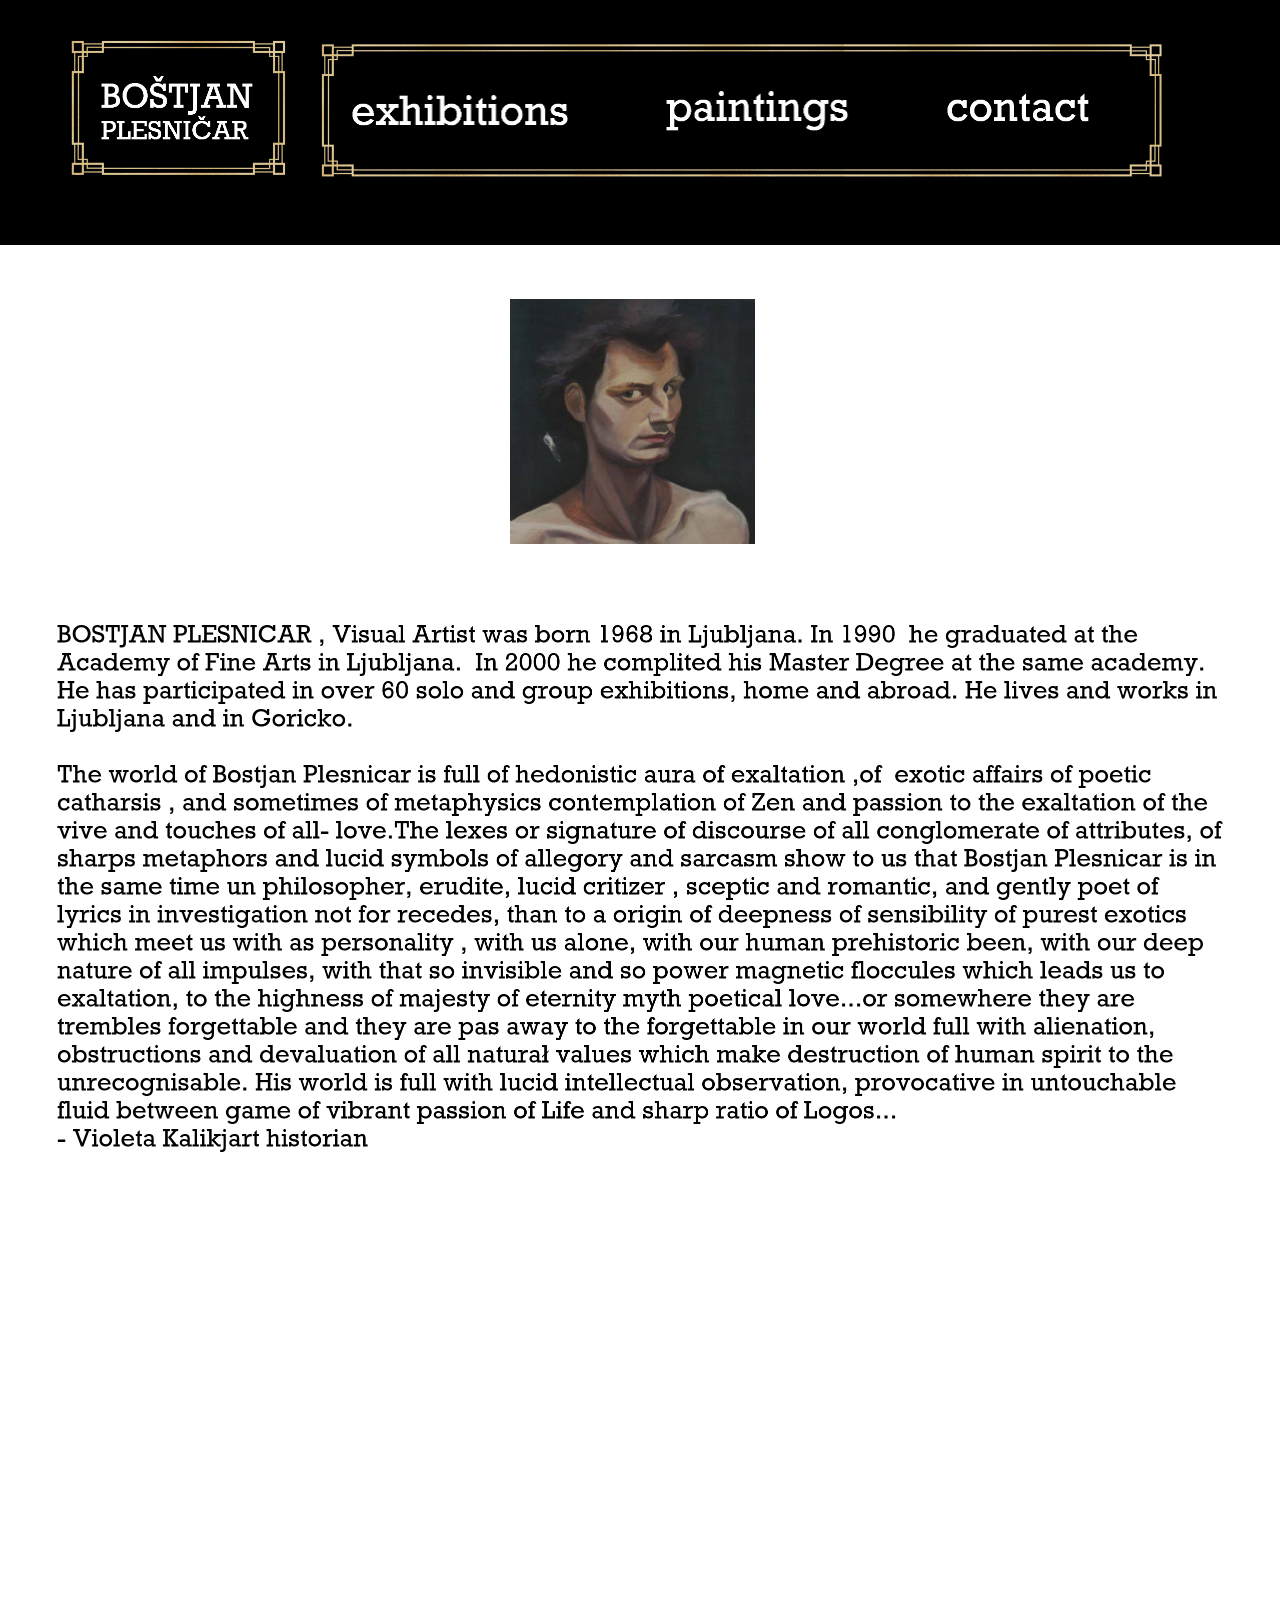
<file: index.html>
<!DOCTYPE html>
<html class="nojs html css_verticalspacer" lang="en-GB">
 <head>

  <meta http-equiv="Content-type" content="text/html;charset=UTF-8"/>
  <meta name="generator" content="2018.1.0.386"/>
  <meta name="viewport" content="width=device-width, initial-scale=1.0"/>
  
  <script type="text/javascript">
   // Update the 'nojs'/'js' class on the html node
document.documentElement.className = document.documentElement.className.replace(/\bnojs\b/g, 'js');

// Check that all required assets are uploaded and up-to-date
if(typeof Muse == "undefined") window.Muse = {}; window.Muse.assets = {"required":["museutils.js", "museconfig.js", "jquery.watch.js", "require.js", "index.css"], "outOfDate":[]};
</script>
  
  <title>Home</title>
  <!-- CSS -->
  <link rel="stylesheet" type="text/css" href="css/site_global.css?crc=444006867"/>
  <link rel="stylesheet" type="text/css" href="css/index.css?crc=467875860" id="pagesheet"/>
   </head>
 <body>

  <div class="clearfix borderbox" id="page"><!-- column -->
   <div class="clearfix colelem" id="ppu425"><!-- group -->
    <div class="clearfix grpelem" id="pu425"><!-- group -->
     <a class="nonblock nontext clip_frame grpelem" id="u425" href="exib.html"><!-- image --><img class="block" id="u425_img" src="images/rasta.png?crc=4102679918" alt="" data-heightwidthratio="0.15847598012147984" data-image-width="1811" data-image-height="287"/></a>
     <a class="nonblock nontext clearfix grpelem" id="u1803" href="exib.html"><!-- group --><img class="grpelem" id="u1812-4" alt="exhibitions" src="images/u1812-4.png?crc=3824329813" data-image-width="457"/><!-- rasterized frame --></a>
     <a class="nonblock nontext clearfix grpelem" id="u1806" href="paint.html"><!-- group --><img class="grpelem" id="u1815-4" alt="paintings" src="images/u1815-4.png?crc=3857265590" data-image-width="391"/><!-- rasterized frame --></a>
     <a class="nonblock nontext clearfix grpelem" id="u1809" href="contact.html"><!-- group --><img class="grpelem" id="u1818-4" alt="contact" src="images/u1818-4.png?crc=4236023218" data-image-width="320"/><!-- rasterized frame --></a>
    </div>
    <a class="nonblock nontext MuseLinkActive grpelem" id="u333-6" href="index.html"><!-- rasterized frame --><img id="u333-6_img" alt="BOŠTJAN PLESNIČAR" src="images/u333-6-a.png?crc=3794785319" data-image-width="337"/></a>
    <a class="nonblock nontext MuseLinkActive clip_frame grpelem" id="u383" href="index.html"><!-- image --><img class="block" id="u383_img" src="images/untitled.png?crc=4255582071" alt="" data-heightwidthratio="0.6466666666666666" data-image-width="450" data-image-height="291"/></a>
   </div>
   <div class="browser_width colelem" id="u1800-bw">
    <div id="u1800"><!-- column -->
     <div class="clearfix" id="u1800_align_to_page">
      <div class="clip_frame colelem" id="u1734"><!-- image -->
       <img class="block" id="u1734_img" src="images/gxjpywil_avatar_medium_square.jpg?crc=4286662087" alt="" data-heightwidthratio="1" data-image-width="490" data-image-height="490"/>
      </div>
      <img class="colelem" id="u462-11" alt="BOSTJAN PLESNICAR , Visual Artist was born 1968 in Ljubljana. In 1990 he graduated at the Academy of Fine Arts in Ljubljana. In 2000 he complited his Master Degree at the same academy. He has participated in over 60 solo and group exhibitions, home and abroad. He lives and works in Ljubljana and in Goricko. The world of Bostjan Plesnicar is full of hedonistic aura of exaltation ,of exotic affairs of poetic catharsis , and sometimes of metaphysics contemplation of Zen and passion to the exaltation of the vive and touches of all- love.The lexes or signature of discourse of all conglomerate of attributes, of sharps metaphors and lucid symbols of allegory and sarcasm show to us that Bostjan Plesnicar is in the same time un philosopher, erudite, lucid critizer , sceptic and romantic, and gently poet of lyrics in investigation not for recedes, than to a origin of deepness of sensibility of purest exotics which meet us with as personality , with us alone, with our human prehistoric been, with our deep nature of all impulses, with that so invisible and so power magnetic floccules which leads us to exaltation, to the highness of majesty of eternity myth poetical love...or somewhere they are trembles forgettable and they are pas away to the forgettable in our world full with alienation, obstructions and devaluation of all naturał values which make destruction of human spirit to the unrecognisable. His world is full with lucid intellectual observation, provocative in untouchable fluid between game of vibrant passion of Life and sharp ratio of Logos... - Violeta Kalikjart historian" src="images/u462-11.png?crc=257168297" data-image-width="2331"/><!-- rasterized frame -->
     </div>
    </div>
   </div>
   <div class="verticalspacer" data-offset-top="2109" data-content-above-spacer="2109" data-content-below-spacer="62" data-sizePolicy="fixed" data-pintopage="page_fixedLeft"></div>
  </div>
  <!-- Other scripts -->
  <script type="text/javascript">
   // Decide whether to suppress missing file error or not based on preference setting
var suppressMissingFileError = false
</script>
  <script type="text/javascript">
   window.Muse.assets.check=function(c){if(!window.Muse.assets.checked){window.Muse.assets.checked=!0;var b={},d=function(a,b){if(window.getComputedStyle){var c=window.getComputedStyle(a,null);return c&&c.getPropertyValue(b)||c&&c[b]||""}if(document.documentElement.currentStyle)return(c=a.currentStyle)&&c[b]||a.style&&a.style[b]||"";return""},a=function(a){if(a.match(/^rgb/))return a=a.replace(/\s+/g,"").match(/([\d\,]+)/gi)[0].split(","),(parseInt(a[0])<<16)+(parseInt(a[1])<<8)+parseInt(a[2]);if(a.match(/^\#/))return parseInt(a.substr(1),
16);return 0},f=function(f){for(var g=document.getElementsByTagName("link"),j=0;j<g.length;j++)if("text/css"==g[j].type){var l=(g[j].href||"").match(/\/?css\/([\w\-]+\.css)\?crc=(\d+)/);if(!l||!l[1]||!l[2])break;b[l[1]]=l[2]}g=document.createElement("div");g.className="version";g.style.cssText="display:none; width:1px; height:1px;";document.getElementsByTagName("body")[0].appendChild(g);for(j=0;j<Muse.assets.required.length;){var l=Muse.assets.required[j],k=l.match(/([\w\-\.]+)\.(\w+)$/),i=k&&k[1]?
k[1]:null,k=k&&k[2]?k[2]:null;switch(k.toLowerCase()){case "css":i=i.replace(/\W/gi,"_").replace(/^([^a-z])/gi,"_$1");g.className+=" "+i;i=a(d(g,"color"));k=a(d(g,"backgroundColor"));i!=0||k!=0?(Muse.assets.required.splice(j,1),"undefined"!=typeof b[l]&&(i!=b[l]>>>24||k!=(b[l]&16777215))&&Muse.assets.outOfDate.push(l)):j++;g.className="version";break;case "js":j++;break;default:throw Error("Unsupported file type: "+k);}}c?c().jquery!="1.8.3"&&Muse.assets.outOfDate.push("jquery-1.8.3.min.js"):Muse.assets.required.push("jquery-1.8.3.min.js");
g.parentNode.removeChild(g);if(Muse.assets.outOfDate.length||Muse.assets.required.length)g="Some files on the server may be missing or incorrect. Clear browser cache and try again. If the problem persists please contact website author.",f&&Muse.assets.outOfDate.length&&(g+="\nOut of date: "+Muse.assets.outOfDate.join(",")),f&&Muse.assets.required.length&&(g+="\nMissing: "+Muse.assets.required.join(",")),suppressMissingFileError?(g+="\nUse SuppressMissingFileError key in AppPrefs.xml to show missing file error pop up.",console.log(g)):alert(g)};location&&location.search&&location.search.match&&location.search.match(/muse_debug/gi)?
setTimeout(function(){f(!0)},5E3):f()}};
var muse_init=function(){require.config({baseUrl:""});require(["jquery","museutils","whatinput","jquery.watch"],function(c){var $ = c;$(document).ready(function(){try{
window.Muse.assets.check($);/* body */
Muse.Utils.transformMarkupToFixBrowserProblemsPreInit();/* body */
Muse.Utils.prepHyperlinks(true);/* body */
Muse.Utils.resizeHeight('.browser_width');/* resize height */
Muse.Utils.requestAnimationFrame(function() { $('body').addClass('initialized'); });/* mark body as initialized */
Muse.Utils.makeButtonsVisibleAfterSettingMinWidth();/* body */
Muse.Utils.fullPage('#page');/* 100% height page */
Muse.Utils.showWidgetsWhenReady();/* body */
Muse.Utils.transformMarkupToFixBrowserProblems();/* body */
}catch(b){if(b&&"function"==typeof b.notify?b.notify():Muse.Assert.fail("Error calling selector function: "+b),false)throw b;}})})};

</script>
  <!-- RequireJS script -->
  <script src="scripts/require.js?crc=7928878" type="text/javascript" async data-main="scripts/museconfig.js?crc=4286661555" onload="if (requirejs) requirejs.onError = function(requireType, requireModule) { if (requireType && requireType.toString && requireType.toString().indexOf && 0 <= requireType.toString().indexOf('#scripterror')) window.Muse.assets.check(); }" onerror="window.Muse.assets.check();"></script>
   </body>
</html>
</file>
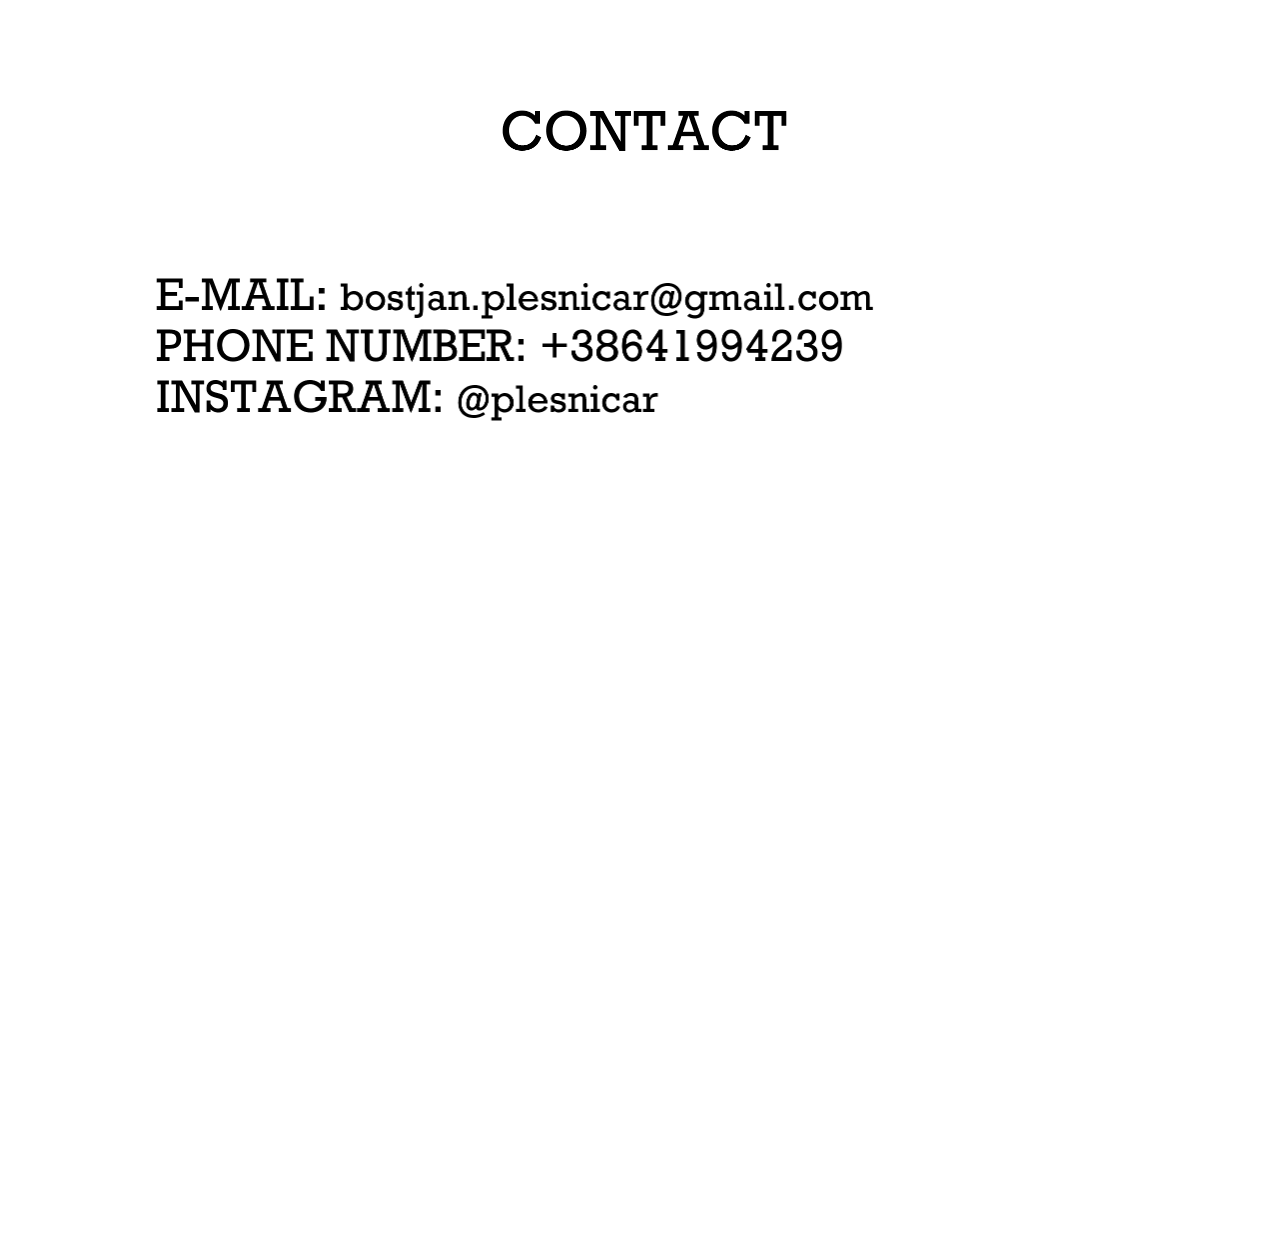
<file: contact.html>
<!DOCTYPE html>
<html class="nojs html css_verticalspacer" lang="en-GB">
 <head>

  <meta http-equiv="Content-type" content="text/html;charset=UTF-8"/>
  <meta name="generator" content="2018.1.0.386"/>
  <meta name="viewport" content="width=device-width, initial-scale=1.0"/>
  
  <script type="text/javascript">
   // Update the 'nojs'/'js' class on the html node
document.documentElement.className = document.documentElement.className.replace(/\bnojs\b/g, 'js');

// Check that all required assets are uploaded and up-to-date
if(typeof Muse == "undefined") window.Muse = {}; window.Muse.assets = {"required":["museutils.js", "museconfig.js", "jquery.watch.js", "require.js", "contact.css"], "outOfDate":[]};
</script>
  
  <title>contact</title>
  <!-- CSS -->
  <link rel="stylesheet" type="text/css" href="css/site_global.css?crc=444006867"/>
  <link rel="stylesheet" type="text/css" href="css/contact.css?crc=468363566" id="pagesheet"/>
   </head>
 <body>

  <div class="clearfix borderbox" id="page"><!-- column -->
   <img class="colelem" id="u1794-4" alt="CONTACT" src="images/u1794-4.png?crc=4122301922" data-image-width="590"/><!-- rasterized frame -->
   <img class="colelem" id="u1797-13" alt="E-MAIL: bostjan.plesnicar@gmail.com PHONE NUMBER: +38641994239 INSTAGRAM: @plesnicar " src="images/u1797-13.png?crc=4099902926" data-image-width="1483"/><!-- rasterized frame -->
   <div class="verticalspacer" data-offset-top="860" data-content-above-spacer="859" data-content-below-spacer="391" data-sizePolicy="fixed" data-pintopage="page_fixedLeft"></div>
  </div>
  <!-- Other scripts -->
  <script type="text/javascript">
   // Decide whether to suppress missing file error or not based on preference setting
var suppressMissingFileError = false
</script>
  <script type="text/javascript">
   window.Muse.assets.check=function(c){if(!window.Muse.assets.checked){window.Muse.assets.checked=!0;var b={},d=function(a,b){if(window.getComputedStyle){var c=window.getComputedStyle(a,null);return c&&c.getPropertyValue(b)||c&&c[b]||""}if(document.documentElement.currentStyle)return(c=a.currentStyle)&&c[b]||a.style&&a.style[b]||"";return""},a=function(a){if(a.match(/^rgb/))return a=a.replace(/\s+/g,"").match(/([\d\,]+)/gi)[0].split(","),(parseInt(a[0])<<16)+(parseInt(a[1])<<8)+parseInt(a[2]);if(a.match(/^\#/))return parseInt(a.substr(1),
16);return 0},f=function(f){for(var g=document.getElementsByTagName("link"),j=0;j<g.length;j++)if("text/css"==g[j].type){var l=(g[j].href||"").match(/\/?css\/([\w\-]+\.css)\?crc=(\d+)/);if(!l||!l[1]||!l[2])break;b[l[1]]=l[2]}g=document.createElement("div");g.className="version";g.style.cssText="display:none; width:1px; height:1px;";document.getElementsByTagName("body")[0].appendChild(g);for(j=0;j<Muse.assets.required.length;){var l=Muse.assets.required[j],k=l.match(/([\w\-\.]+)\.(\w+)$/),i=k&&k[1]?
k[1]:null,k=k&&k[2]?k[2]:null;switch(k.toLowerCase()){case "css":i=i.replace(/\W/gi,"_").replace(/^([^a-z])/gi,"_$1");g.className+=" "+i;i=a(d(g,"color"));k=a(d(g,"backgroundColor"));i!=0||k!=0?(Muse.assets.required.splice(j,1),"undefined"!=typeof b[l]&&(i!=b[l]>>>24||k!=(b[l]&16777215))&&Muse.assets.outOfDate.push(l)):j++;g.className="version";break;case "js":j++;break;default:throw Error("Unsupported file type: "+k);}}c?c().jquery!="1.8.3"&&Muse.assets.outOfDate.push("jquery-1.8.3.min.js"):Muse.assets.required.push("jquery-1.8.3.min.js");
g.parentNode.removeChild(g);if(Muse.assets.outOfDate.length||Muse.assets.required.length)g="Some files on the server may be missing or incorrect. Clear browser cache and try again. If the problem persists please contact website author.",f&&Muse.assets.outOfDate.length&&(g+="\nOut of date: "+Muse.assets.outOfDate.join(",")),f&&Muse.assets.required.length&&(g+="\nMissing: "+Muse.assets.required.join(",")),suppressMissingFileError?(g+="\nUse SuppressMissingFileError key in AppPrefs.xml to show missing file error pop up.",console.log(g)):alert(g)};location&&location.search&&location.search.match&&location.search.match(/muse_debug/gi)?
setTimeout(function(){f(!0)},5E3):f()}};
var muse_init=function(){require.config({baseUrl:""});require(["jquery","museutils","whatinput","jquery.watch"],function(c){var $ = c;$(document).ready(function(){try{
window.Muse.assets.check($);/* body */
Muse.Utils.transformMarkupToFixBrowserProblemsPreInit();/* body */
Muse.Utils.prepHyperlinks(true);/* body */
Muse.Utils.makeButtonsVisibleAfterSettingMinWidth();/* body */
Muse.Utils.fullPage('#page');/* 100% height page */
Muse.Utils.showWidgetsWhenReady();/* body */
Muse.Utils.transformMarkupToFixBrowserProblems();/* body */
}catch(b){if(b&&"function"==typeof b.notify?b.notify():Muse.Assert.fail("Error calling selector function: "+b),false)throw b;}})})};

</script>
  <!-- RequireJS script -->
  <script src="scripts/require.js?crc=7928878" type="text/javascript" async data-main="scripts/museconfig.js?crc=4286661555" onload="if (requirejs) requirejs.onError = function(requireType, requireModule) { if (requireType && requireType.toString && requireType.toString().indexOf && 0 <= requireType.toString().indexOf('#scripterror')) window.Muse.assets.check(); }" onerror="window.Muse.assets.check();"></script>
   </body>
</html>
</file>
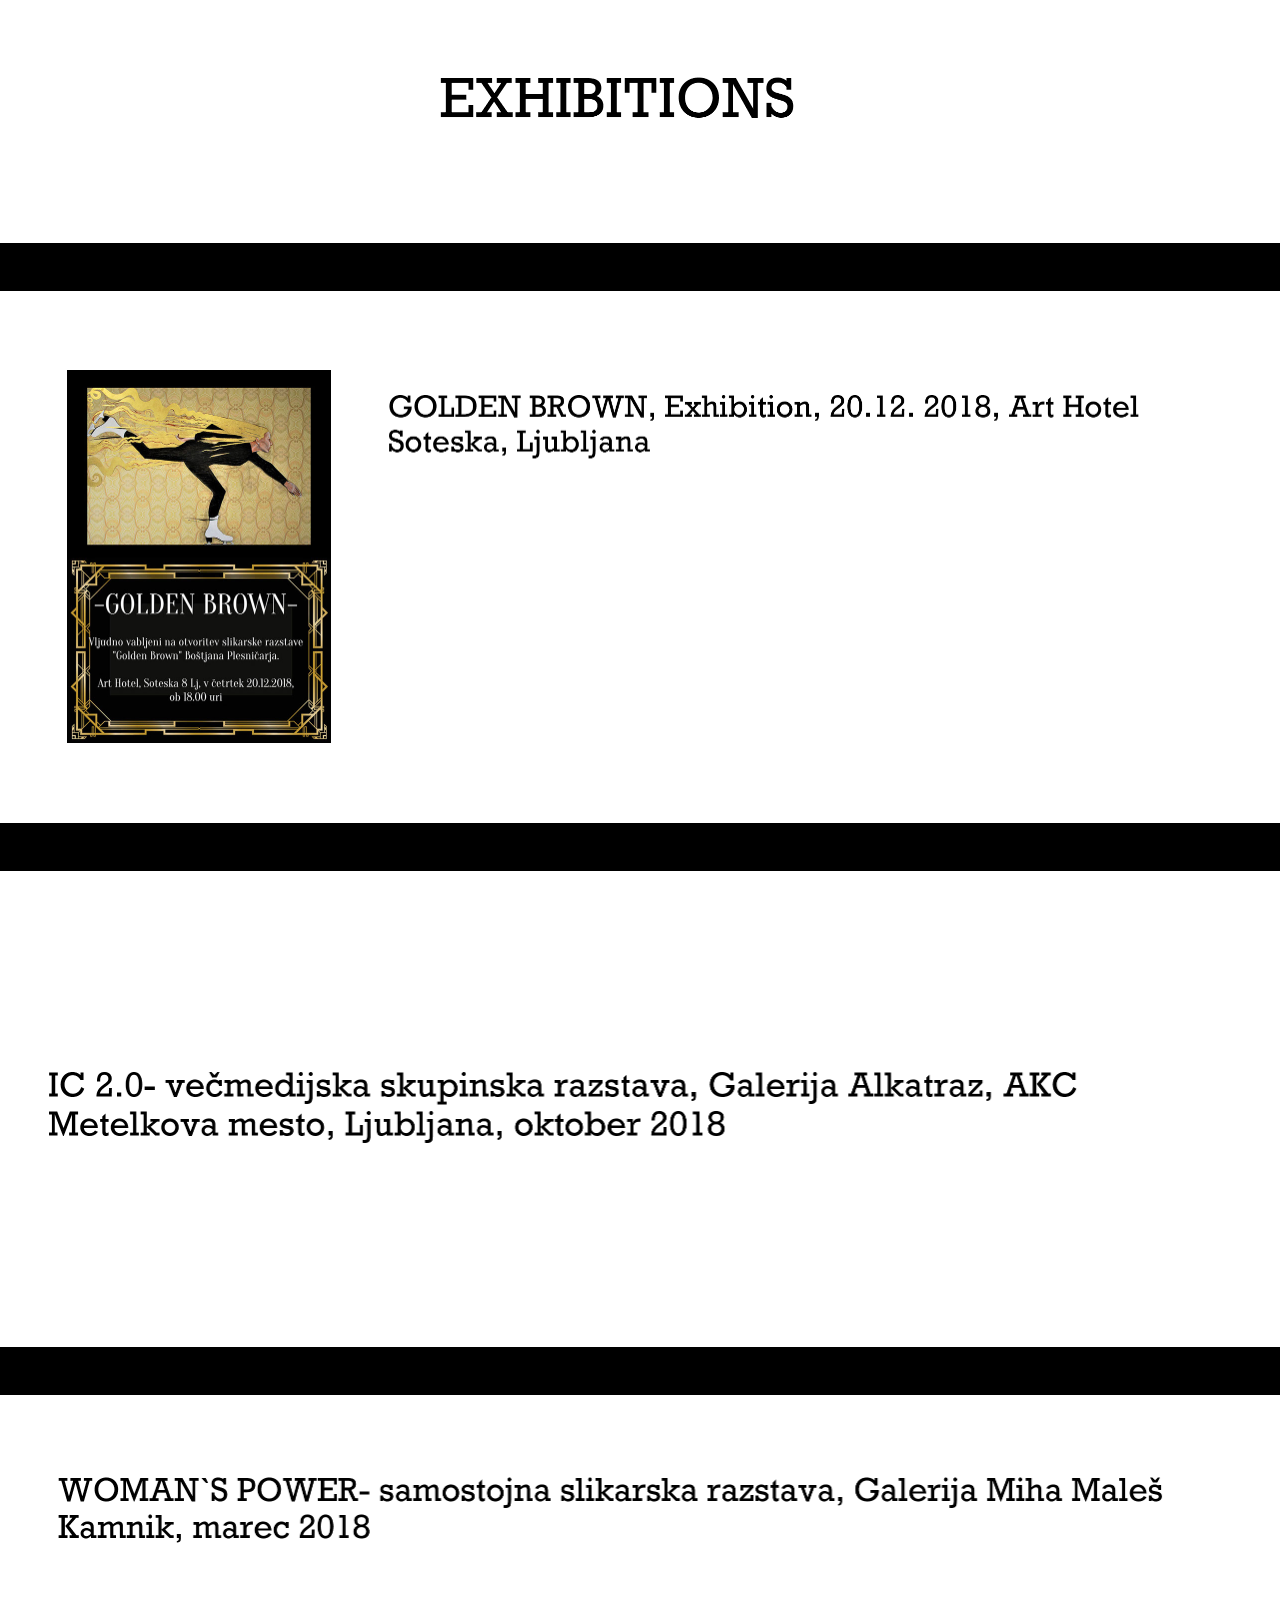
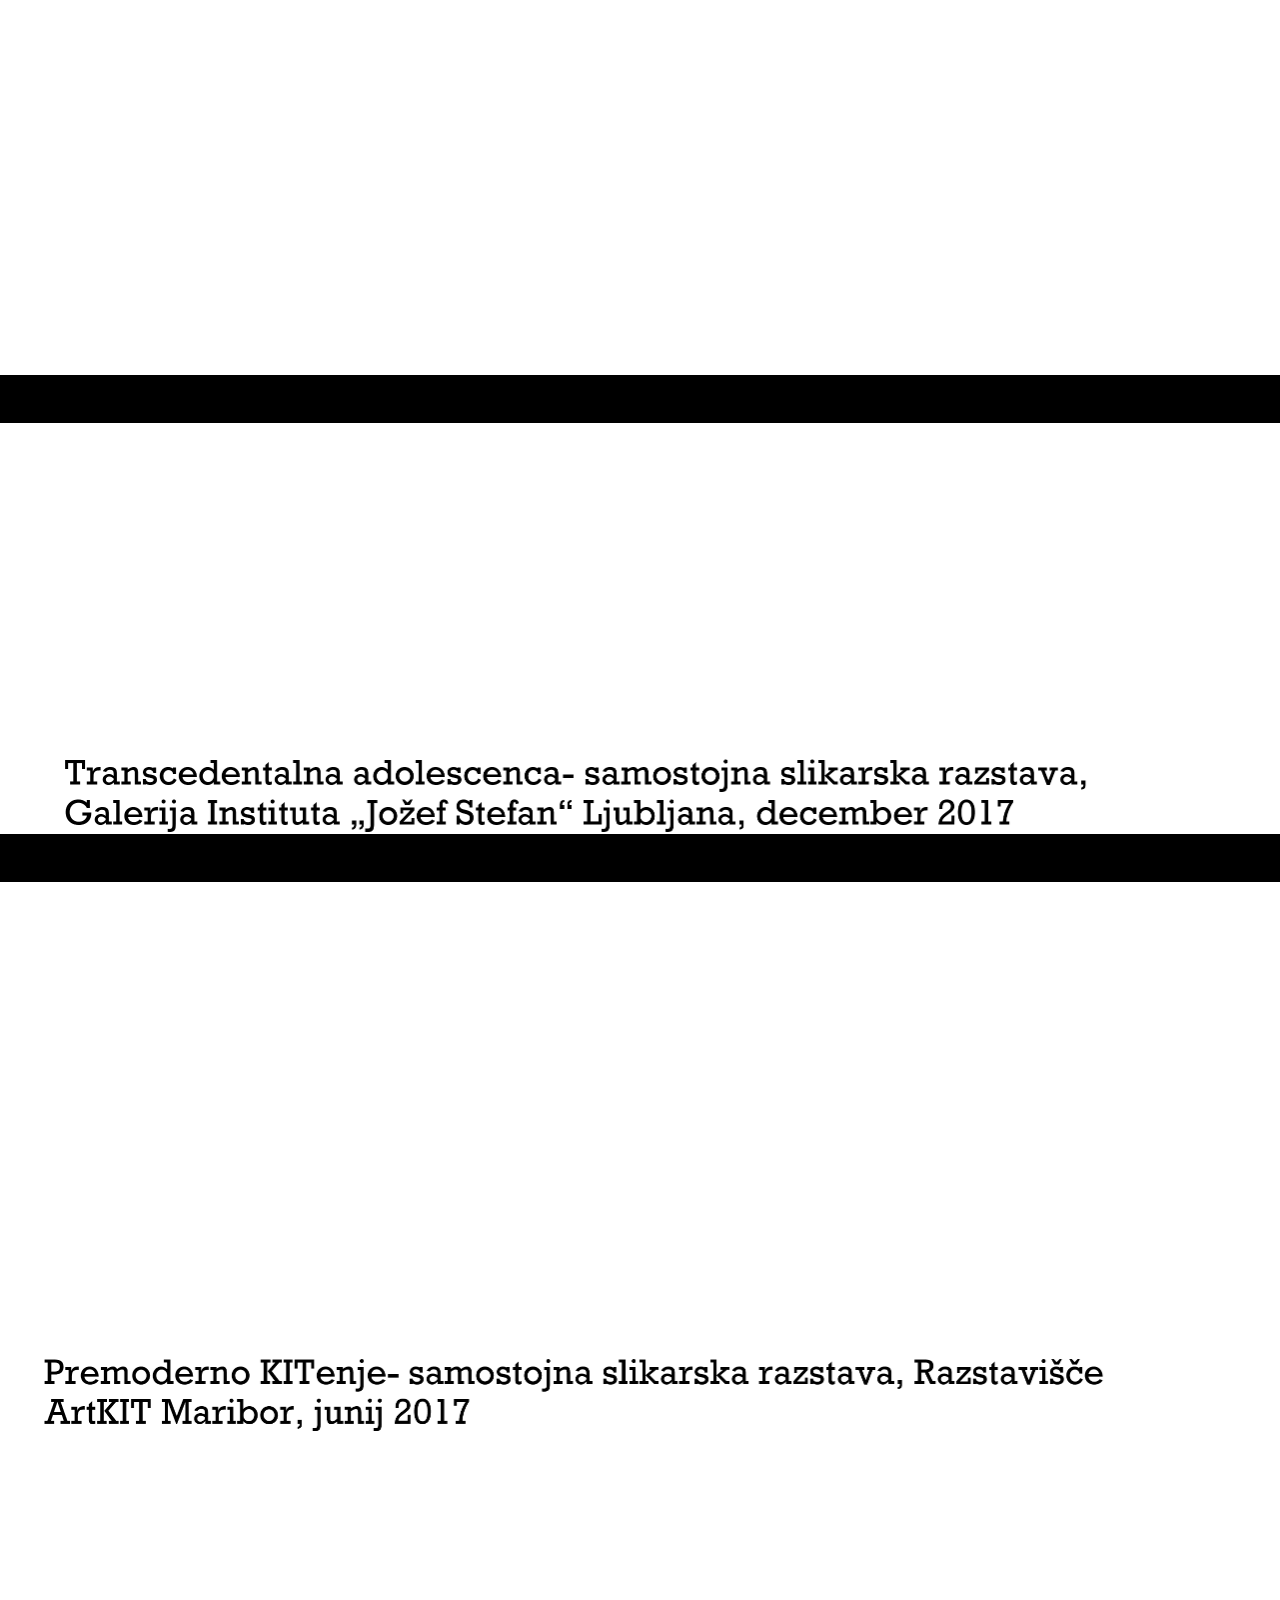
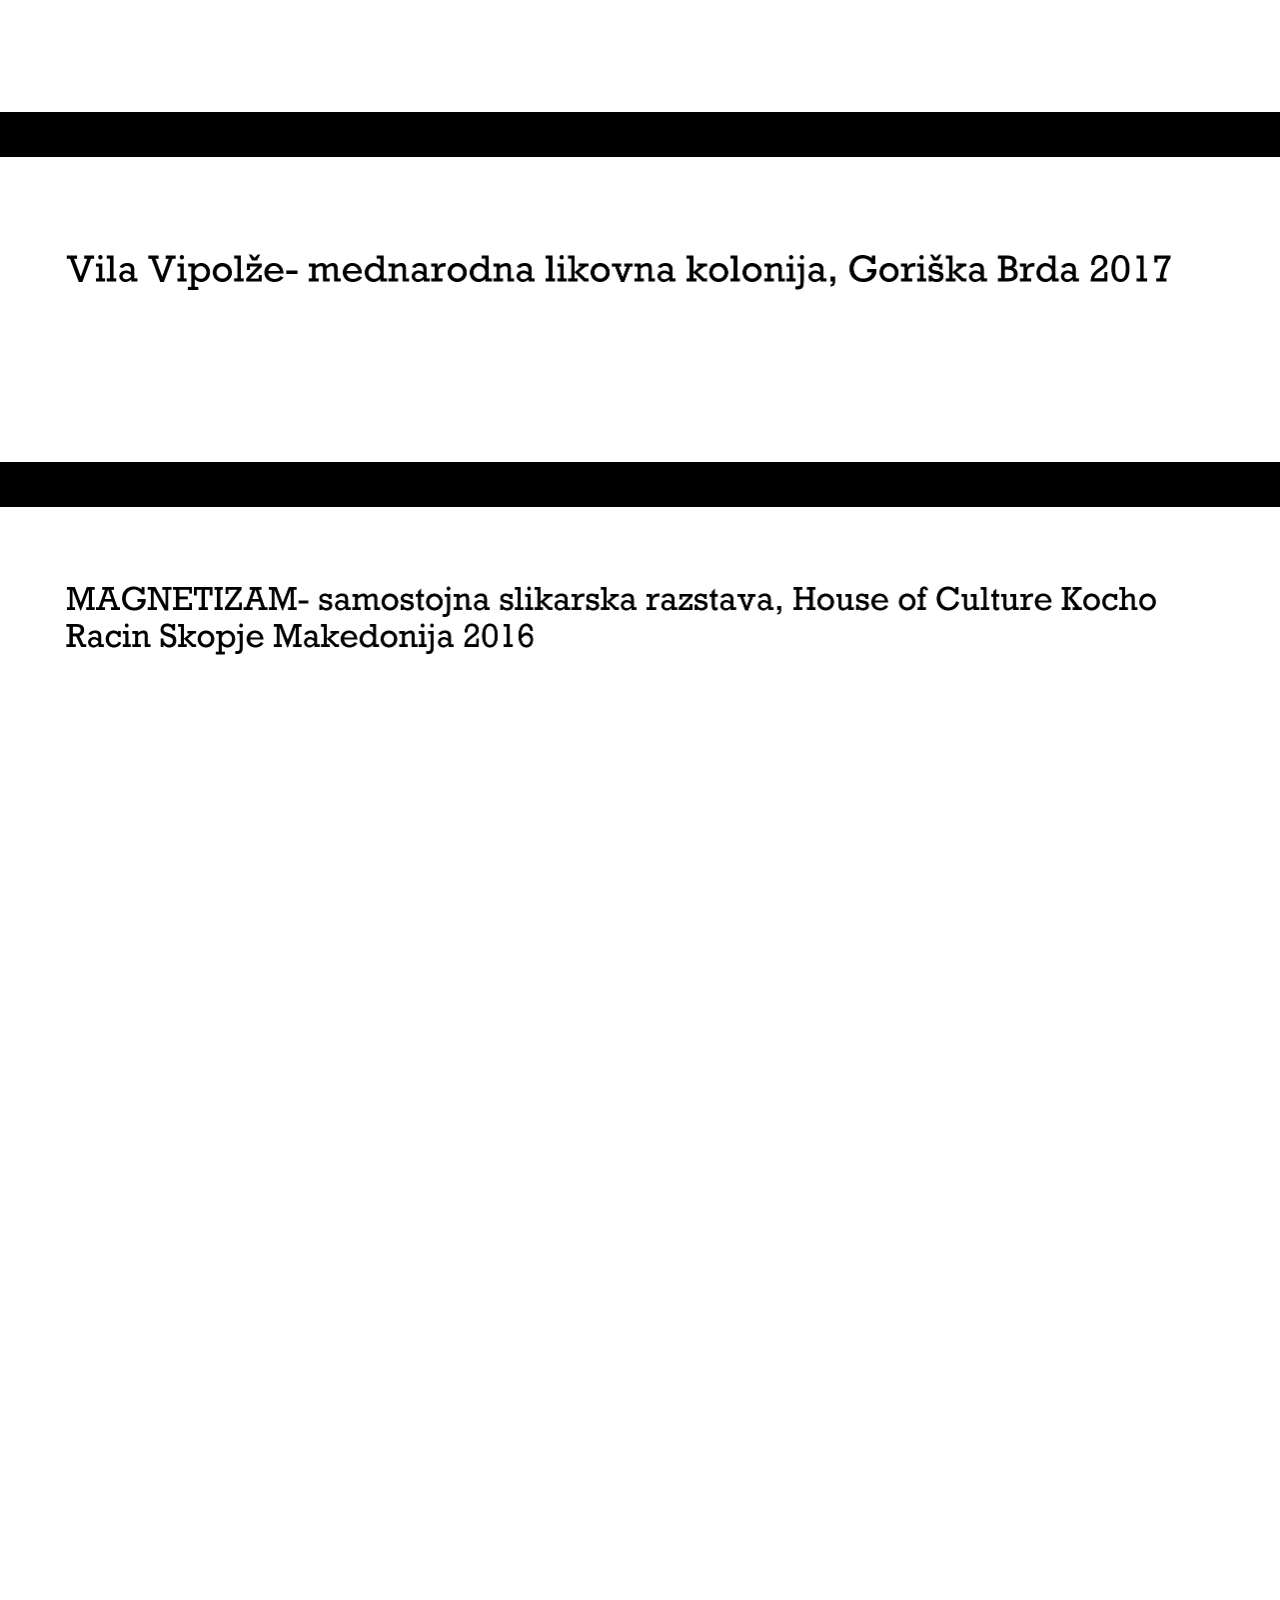
<file: exib.html>
<!DOCTYPE html>
<html class="nojs html css_verticalspacer" lang="en-GB">
 <head>

  <meta http-equiv="Content-type" content="text/html;charset=UTF-8"/>
  <meta name="generator" content="2018.1.0.386"/>
  <meta name="viewport" content="width=device-width, initial-scale=1.0"/>
  
  <script type="text/javascript">
   // Update the 'nojs'/'js' class on the html node
document.documentElement.className = document.documentElement.className.replace(/\bnojs\b/g, 'js');

// Check that all required assets are uploaded and up-to-date
if(typeof Muse == "undefined") window.Muse = {}; window.Muse.assets = {"required":["museutils.js", "museconfig.js", "jquery.watch.js", "require.js", "exib.css"], "outOfDate":[]};
</script>
  
  <title>exib</title>
  <!-- CSS -->
  <link rel="stylesheet" type="text/css" href="css/site_global.css?crc=444006867"/>
  <link rel="stylesheet" type="text/css" href="css/exib.css?crc=471645548" id="pagesheet"/>
   </head>
 <body>

  <div class="clearfix borderbox" id="page"><!-- group -->
   <div class="clearfix grpelem" id="pu1613-4"><!-- column -->
    <img class="colelem" id="u1613-4" alt="EXHIBITIONS" src="images/u1613-4.png?crc=125772029" data-image-width="756"/><!-- rasterized frame -->
    <div class="browser_width colelem" id="u1618-bw">
     <div id="u1618"><!-- simple frame --></div>
    </div>
    <div class="clearfix colelem" id="pu1615"><!-- group -->
     <div class="clip_frame grpelem" id="u1615"><!-- image -->
      <img class="block" id="u1615_img" src="images/poster9.jpg?crc=35119058" alt="" data-heightwidthratio="1.4147727272727273" data-image-width="528" data-image-height="747"/>
     </div>
     <img class="grpelem" id="u1617-4" alt="GOLDEN BROWN, Exhibition, 20.12. 2018, Art Hotel Soteska, Ljubljana" src="images/u1617-4.png?crc=127130871" data-image-width="1579"/><!-- rasterized frame -->
    </div>
    <div class="browser_width colelem" id="u1619-bw">
     <div id="u1619"><!-- simple frame --></div>
    </div>
    <img class="colelem" id="u1620-4" alt="IC 2.0- večmedijska skupinska razstava, Galerija Alkatraz, AKC Metelkova mesto, Ljubljana, oktober 2018" src="images/u1620-4.png?crc=3813696981" data-image-width="2327"/><!-- rasterized frame -->
    <div class="browser_width colelem" id="u1621-bw">
     <div id="u1621"><!-- simple frame --></div>
    </div>
    <img class="colelem" id="u1622-4" alt="WOMAN`S POWER- samostojna slikarska razstava, Galerija Miha Maleš Kamnik, marec 2018 " src="images/u1622-4.png?crc=98342156" data-image-width="2327"/><!-- rasterized frame -->
    <div class="browser_width colelem" id="u1623-bw">
     <div id="u1623"><!-- simple frame --></div>
    </div>
    <div class="browser_width colelem" id="u1625-bw">
     <div id="u1625"><!-- simple frame --></div>
    </div>
   </div>
   <div class="verticalspacer" data-offset-top="3202" data-content-above-spacer="3201" data-content-below-spacer="0" data-sizePolicy="fixed" data-pintopage="page_fixedLeft"></div>
   <div class="clearfix grpelem" id="pu1624-4"><!-- column -->
    <img class="colelem" id="u1624-4" alt="Transcedentalna adolescenca- samostojna slikarska razstava, Galerija Instituta „Jožef Stefan“ Ljubljana, december 2017" src="images/u1624-4.png?crc=175842890" data-image-width="2295"/><!-- rasterized frame -->
    <img class="colelem" id="u1626-4" alt="Premoderno KITenje- samostojna slikarska razstava, Razstavišče ArtKIT Maribor, junij 2017 " src="images/u1626-4.png?crc=394871863" data-image-width="2335"/><!-- rasterized frame -->
    <div class="browser_width colelem" id="u1627-bw">
     <div id="u1627"><!-- simple frame --></div>
    </div>
    <img class="colelem" id="u1628-4" alt="Vila Vipolže- mednarodna likovna kolonija, Goriška Brda 2017" src="images/u1628-4.png?crc=510512557" data-image-width="2295"/><!-- rasterized frame -->
    <div class="browser_width colelem" id="u1629-bw">
     <div id="u1629"><!-- simple frame --></div>
    </div>
    <img class="colelem" id="u1630-4" alt="MAGNETIZAM- samostojna slikarska razstava, House of Culture Kocho Racin Skopje Makedonija 2016" src="images/u1630-4.png?crc=104475659" data-image-width="2295"/><!-- rasterized frame -->
   </div>
  </div>
  <!-- Other scripts -->
  <script type="text/javascript">
   // Decide whether to suppress missing file error or not based on preference setting
var suppressMissingFileError = false
</script>
  <script type="text/javascript">
   window.Muse.assets.check=function(c){if(!window.Muse.assets.checked){window.Muse.assets.checked=!0;var b={},d=function(a,b){if(window.getComputedStyle){var c=window.getComputedStyle(a,null);return c&&c.getPropertyValue(b)||c&&c[b]||""}if(document.documentElement.currentStyle)return(c=a.currentStyle)&&c[b]||a.style&&a.style[b]||"";return""},a=function(a){if(a.match(/^rgb/))return a=a.replace(/\s+/g,"").match(/([\d\,]+)/gi)[0].split(","),(parseInt(a[0])<<16)+(parseInt(a[1])<<8)+parseInt(a[2]);if(a.match(/^\#/))return parseInt(a.substr(1),
16);return 0},f=function(f){for(var g=document.getElementsByTagName("link"),j=0;j<g.length;j++)if("text/css"==g[j].type){var l=(g[j].href||"").match(/\/?css\/([\w\-]+\.css)\?crc=(\d+)/);if(!l||!l[1]||!l[2])break;b[l[1]]=l[2]}g=document.createElement("div");g.className="version";g.style.cssText="display:none; width:1px; height:1px;";document.getElementsByTagName("body")[0].appendChild(g);for(j=0;j<Muse.assets.required.length;){var l=Muse.assets.required[j],k=l.match(/([\w\-\.]+)\.(\w+)$/),i=k&&k[1]?
k[1]:null,k=k&&k[2]?k[2]:null;switch(k.toLowerCase()){case "css":i=i.replace(/\W/gi,"_").replace(/^([^a-z])/gi,"_$1");g.className+=" "+i;i=a(d(g,"color"));k=a(d(g,"backgroundColor"));i!=0||k!=0?(Muse.assets.required.splice(j,1),"undefined"!=typeof b[l]&&(i!=b[l]>>>24||k!=(b[l]&16777215))&&Muse.assets.outOfDate.push(l)):j++;g.className="version";break;case "js":j++;break;default:throw Error("Unsupported file type: "+k);}}c?c().jquery!="1.8.3"&&Muse.assets.outOfDate.push("jquery-1.8.3.min.js"):Muse.assets.required.push("jquery-1.8.3.min.js");
g.parentNode.removeChild(g);if(Muse.assets.outOfDate.length||Muse.assets.required.length)g="Some files on the server may be missing or incorrect. Clear browser cache and try again. If the problem persists please contact website author.",f&&Muse.assets.outOfDate.length&&(g+="\nOut of date: "+Muse.assets.outOfDate.join(",")),f&&Muse.assets.required.length&&(g+="\nMissing: "+Muse.assets.required.join(",")),suppressMissingFileError?(g+="\nUse SuppressMissingFileError key in AppPrefs.xml to show missing file error pop up.",console.log(g)):alert(g)};location&&location.search&&location.search.match&&location.search.match(/muse_debug/gi)?
setTimeout(function(){f(!0)},5E3):f()}};
var muse_init=function(){require.config({baseUrl:""});require(["jquery","museutils","whatinput","jquery.watch"],function(c){var $ = c;$(document).ready(function(){try{
window.Muse.assets.check($);/* body */
Muse.Utils.transformMarkupToFixBrowserProblemsPreInit();/* body */
Muse.Utils.prepHyperlinks(true);/* body */
Muse.Utils.resizeHeight('.browser_width');/* resize height */
Muse.Utils.requestAnimationFrame(function() { $('body').addClass('initialized'); });/* mark body as initialized */
Muse.Utils.makeButtonsVisibleAfterSettingMinWidth();/* body */
Muse.Utils.fullPage('#page');/* 100% height page */
Muse.Utils.showWidgetsWhenReady();/* body */
Muse.Utils.transformMarkupToFixBrowserProblems();/* body */
}catch(b){if(b&&"function"==typeof b.notify?b.notify():Muse.Assert.fail("Error calling selector function: "+b),false)throw b;}})})};

</script>
  <!-- RequireJS script -->
  <script src="scripts/require.js?crc=7928878" type="text/javascript" async data-main="scripts/museconfig.js?crc=4286661555" onload="if (requirejs) requirejs.onError = function(requireType, requireModule) { if (requireType && requireType.toString && requireType.toString().indexOf && 0 <= requireType.toString().indexOf('#scripterror')) window.Muse.assets.check(); }" onerror="window.Muse.assets.check();"></script>
   </body>
</html>
</file>
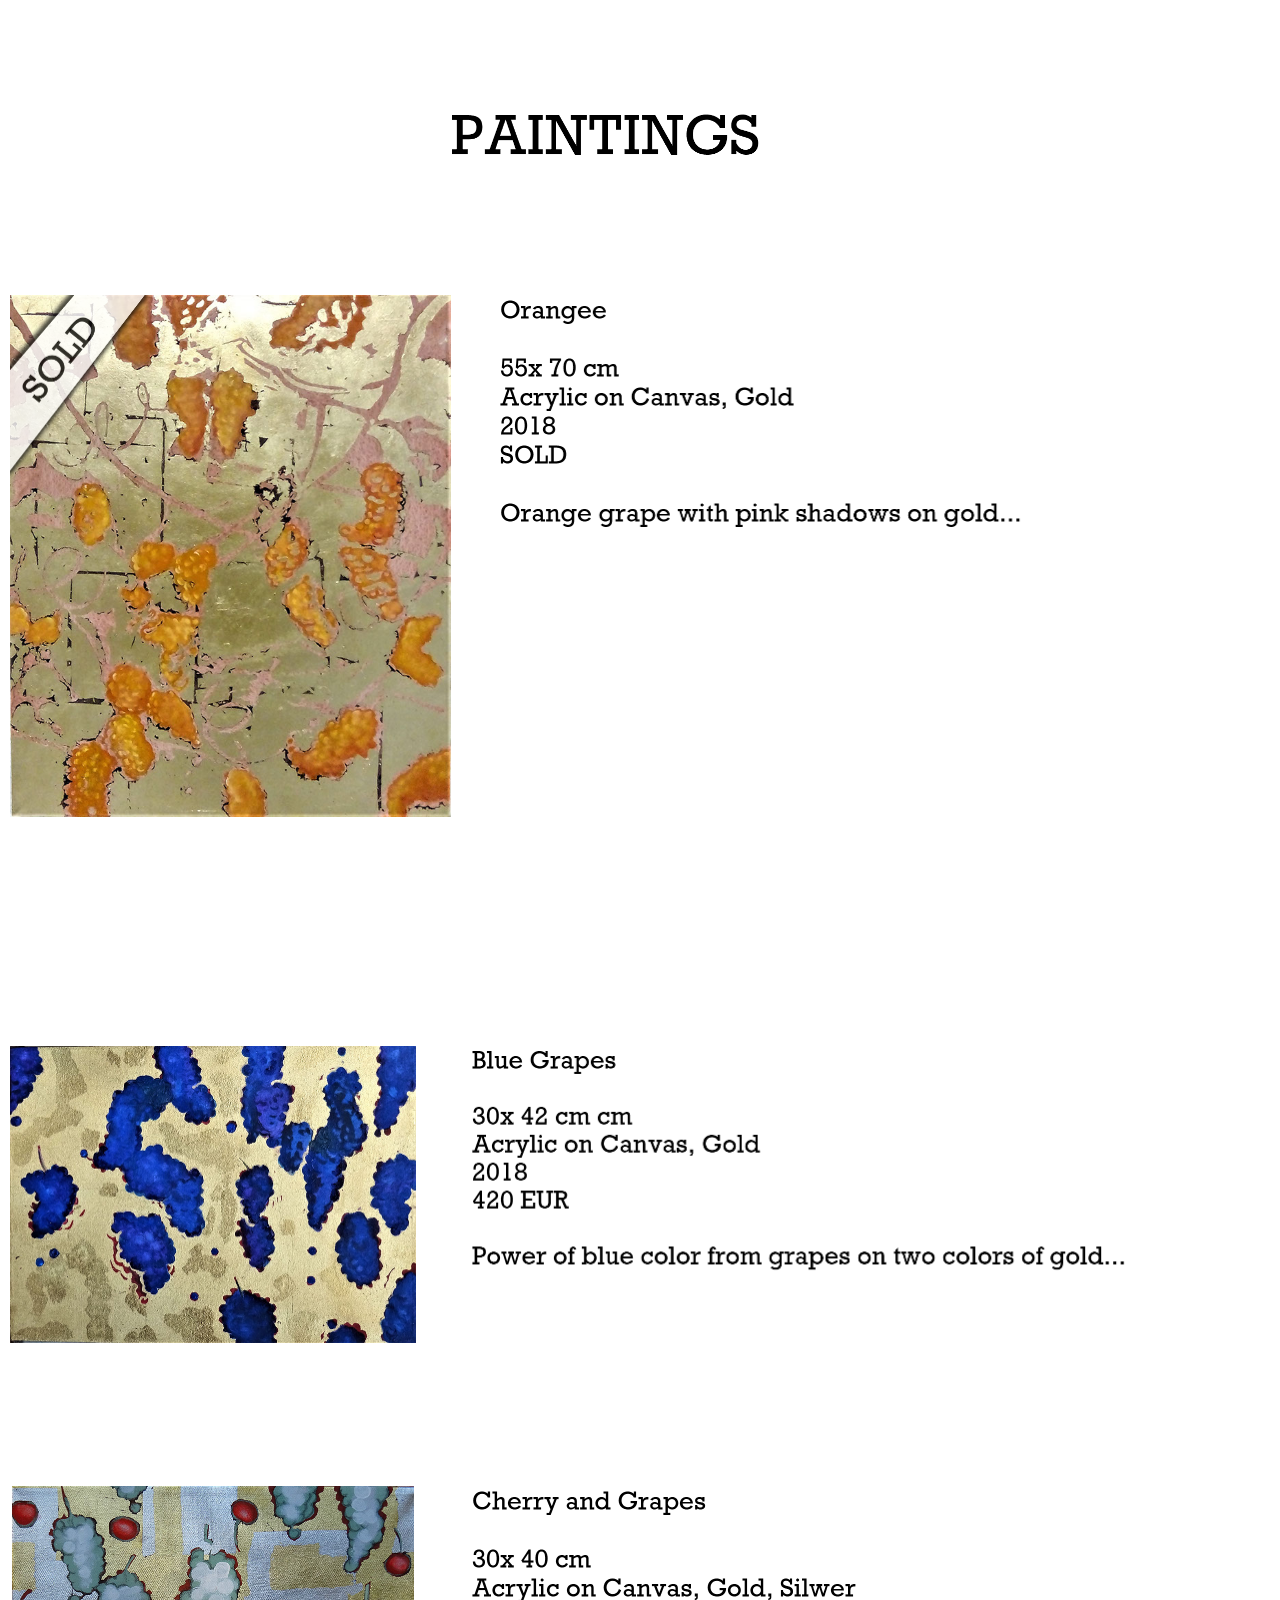
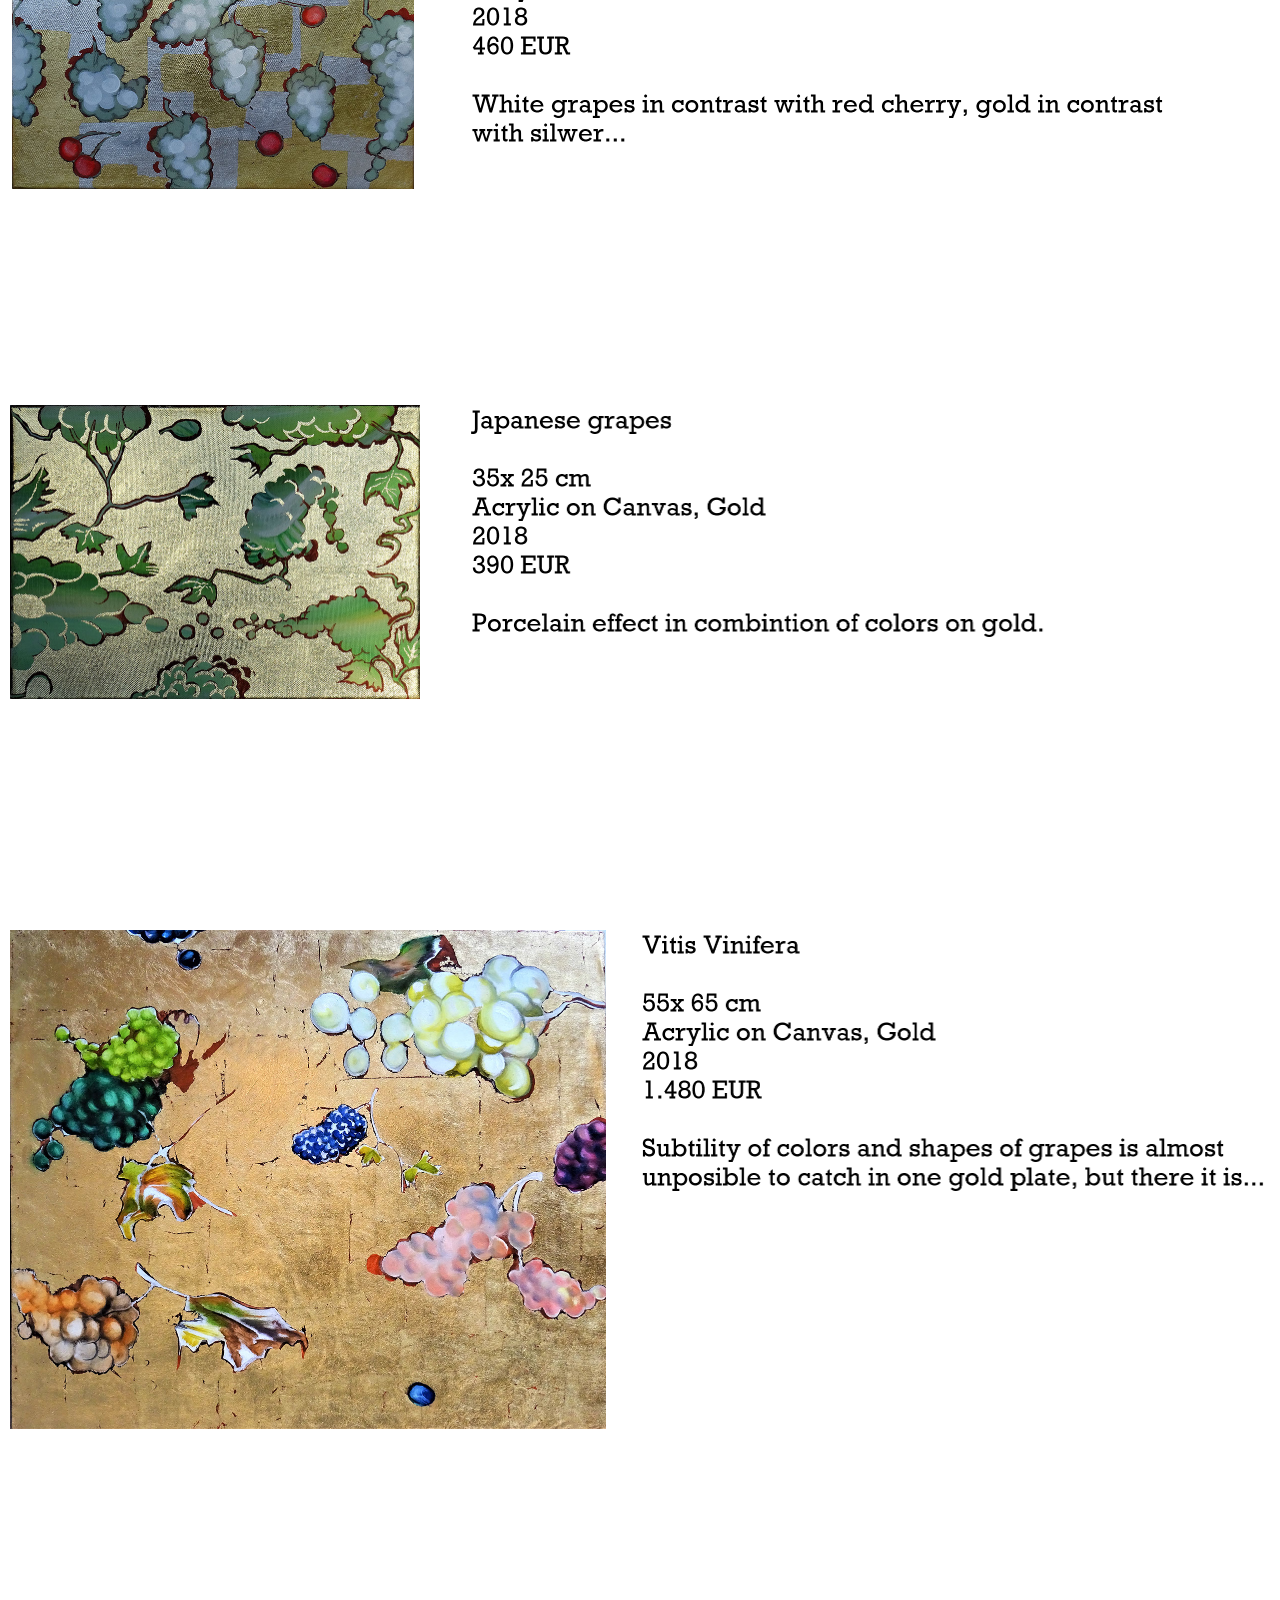
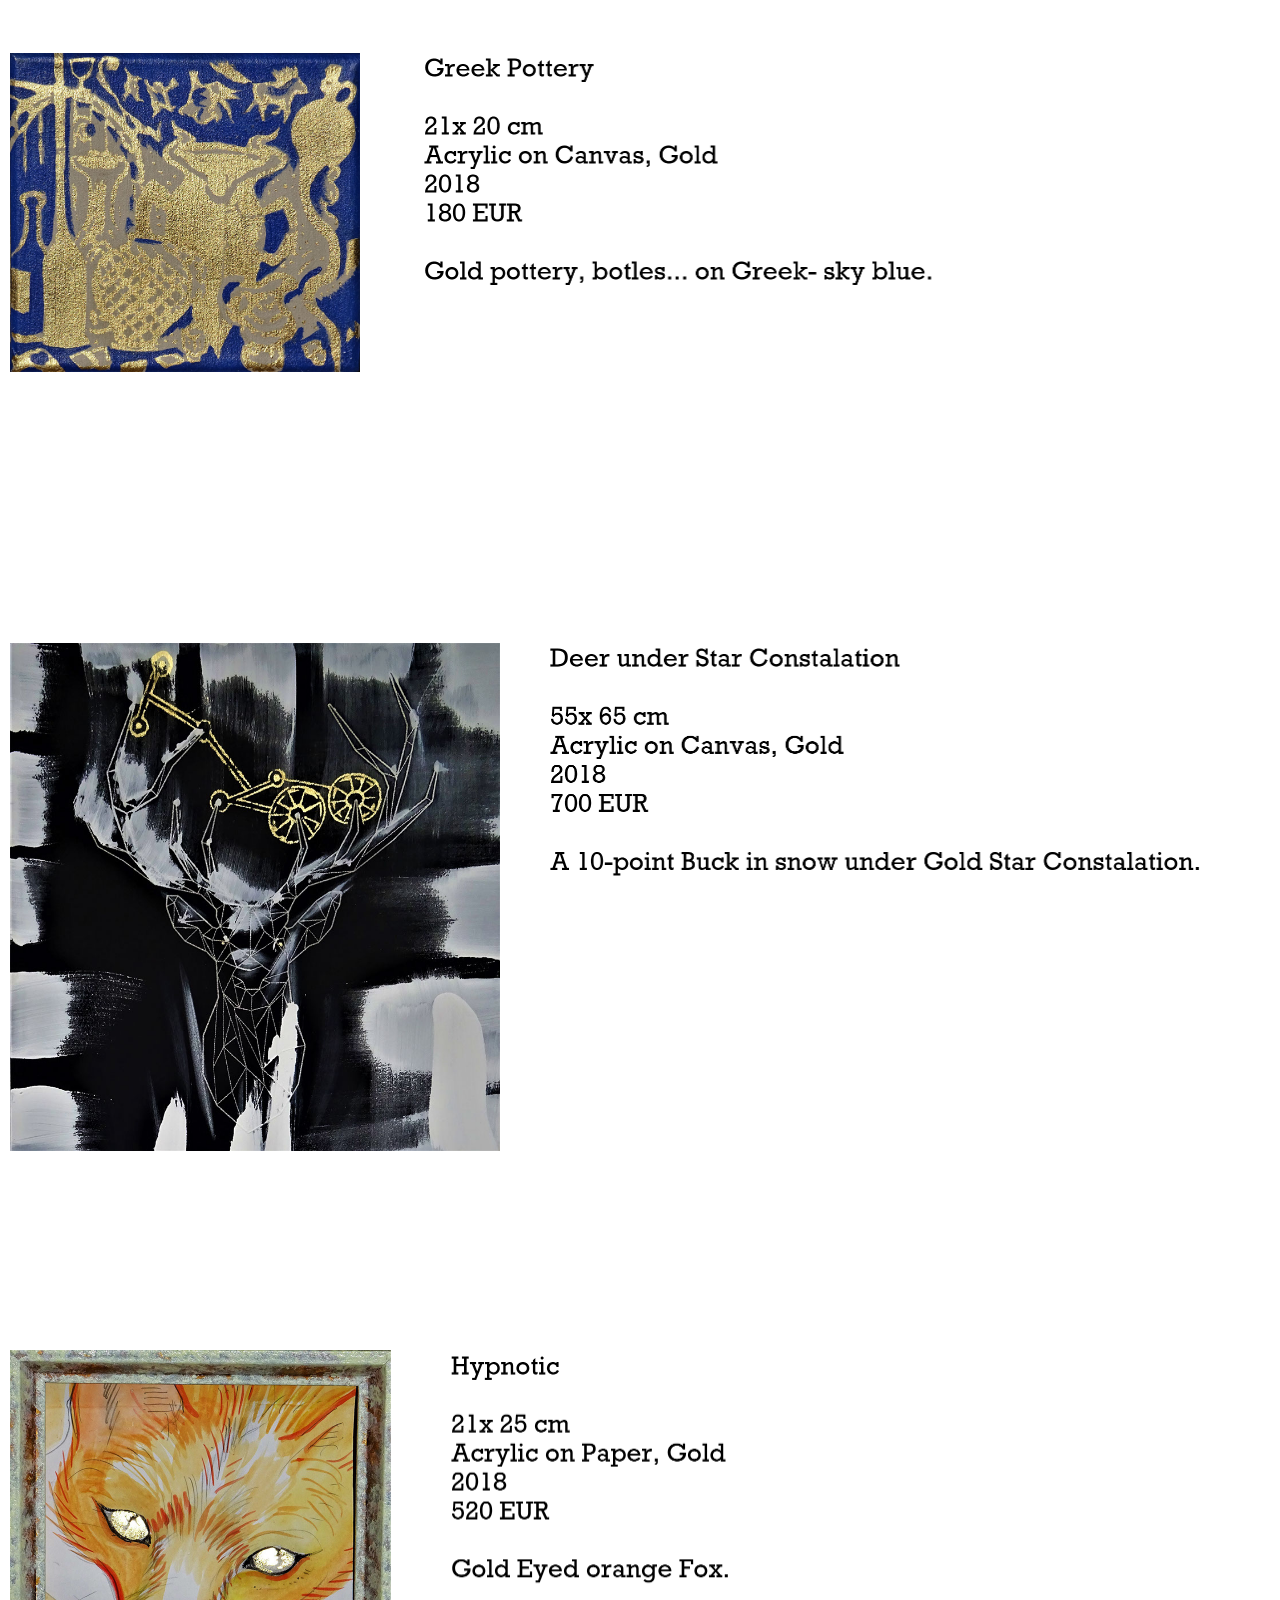
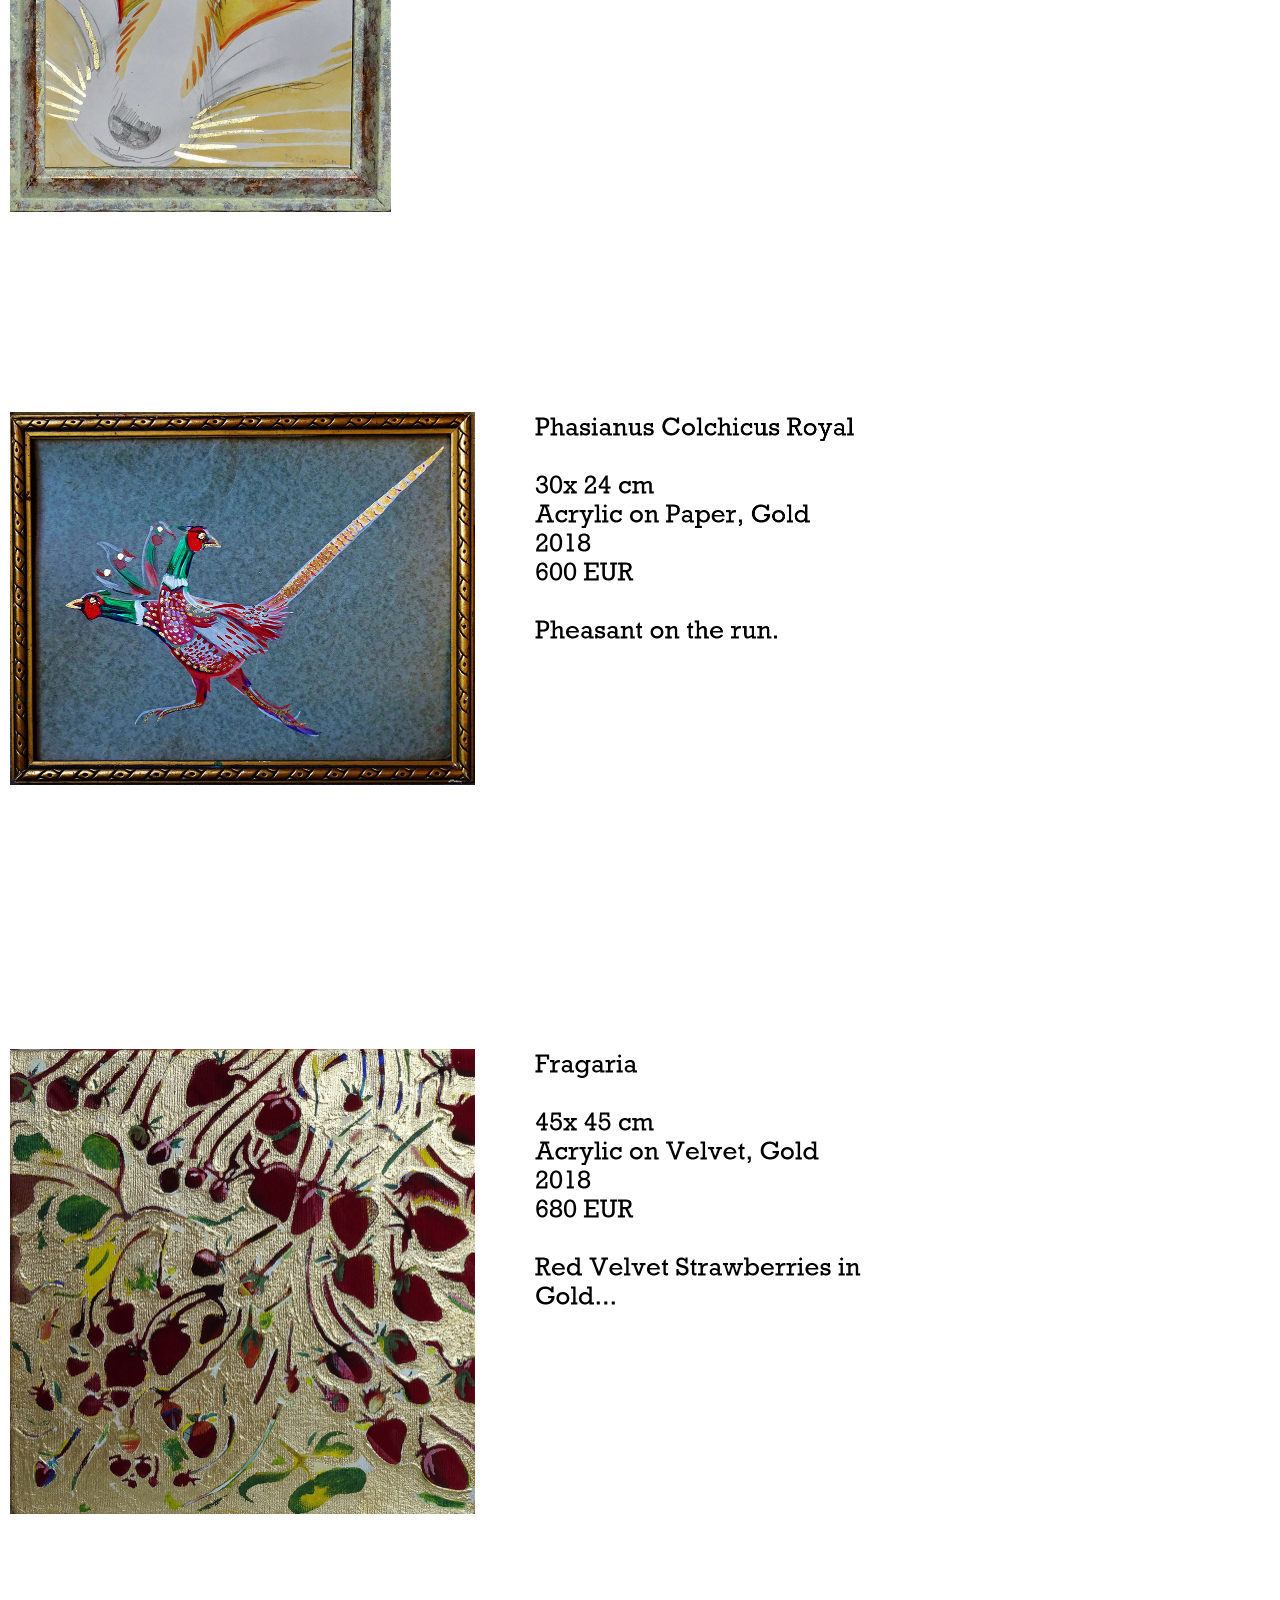
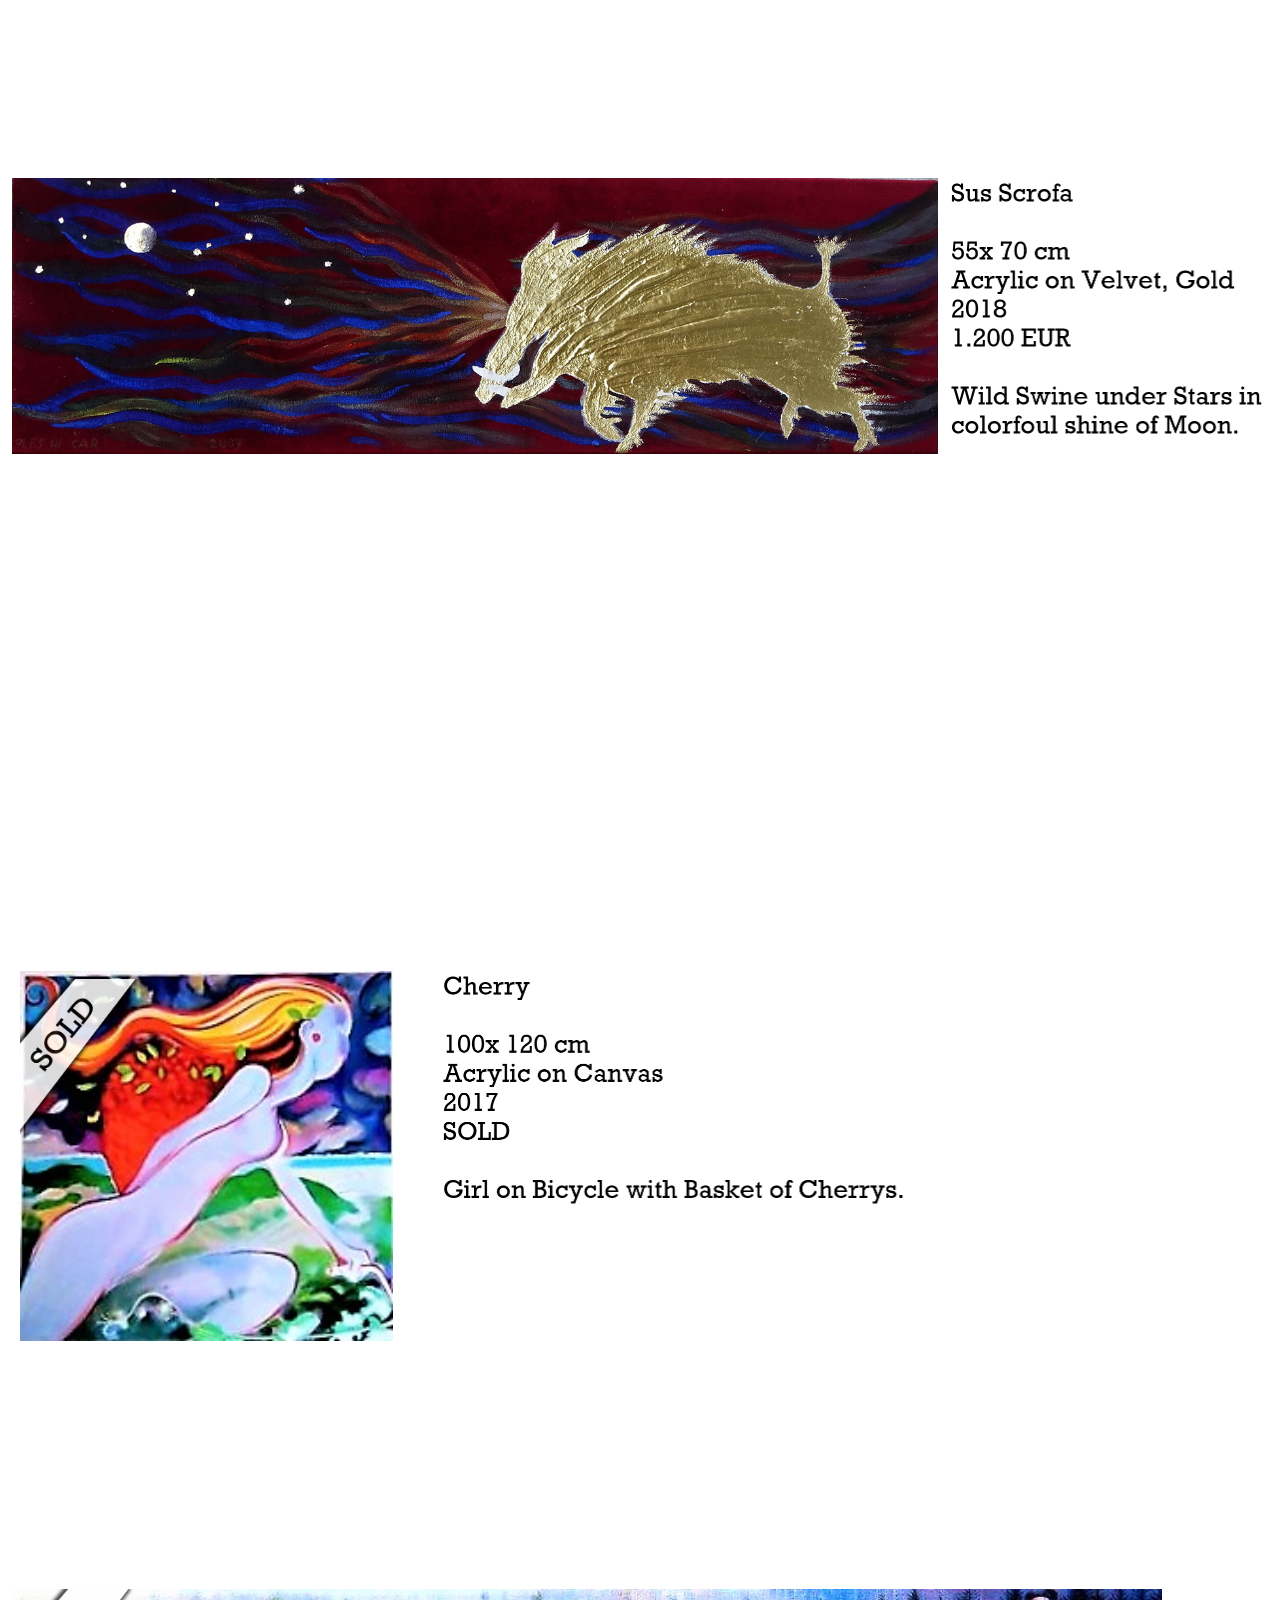
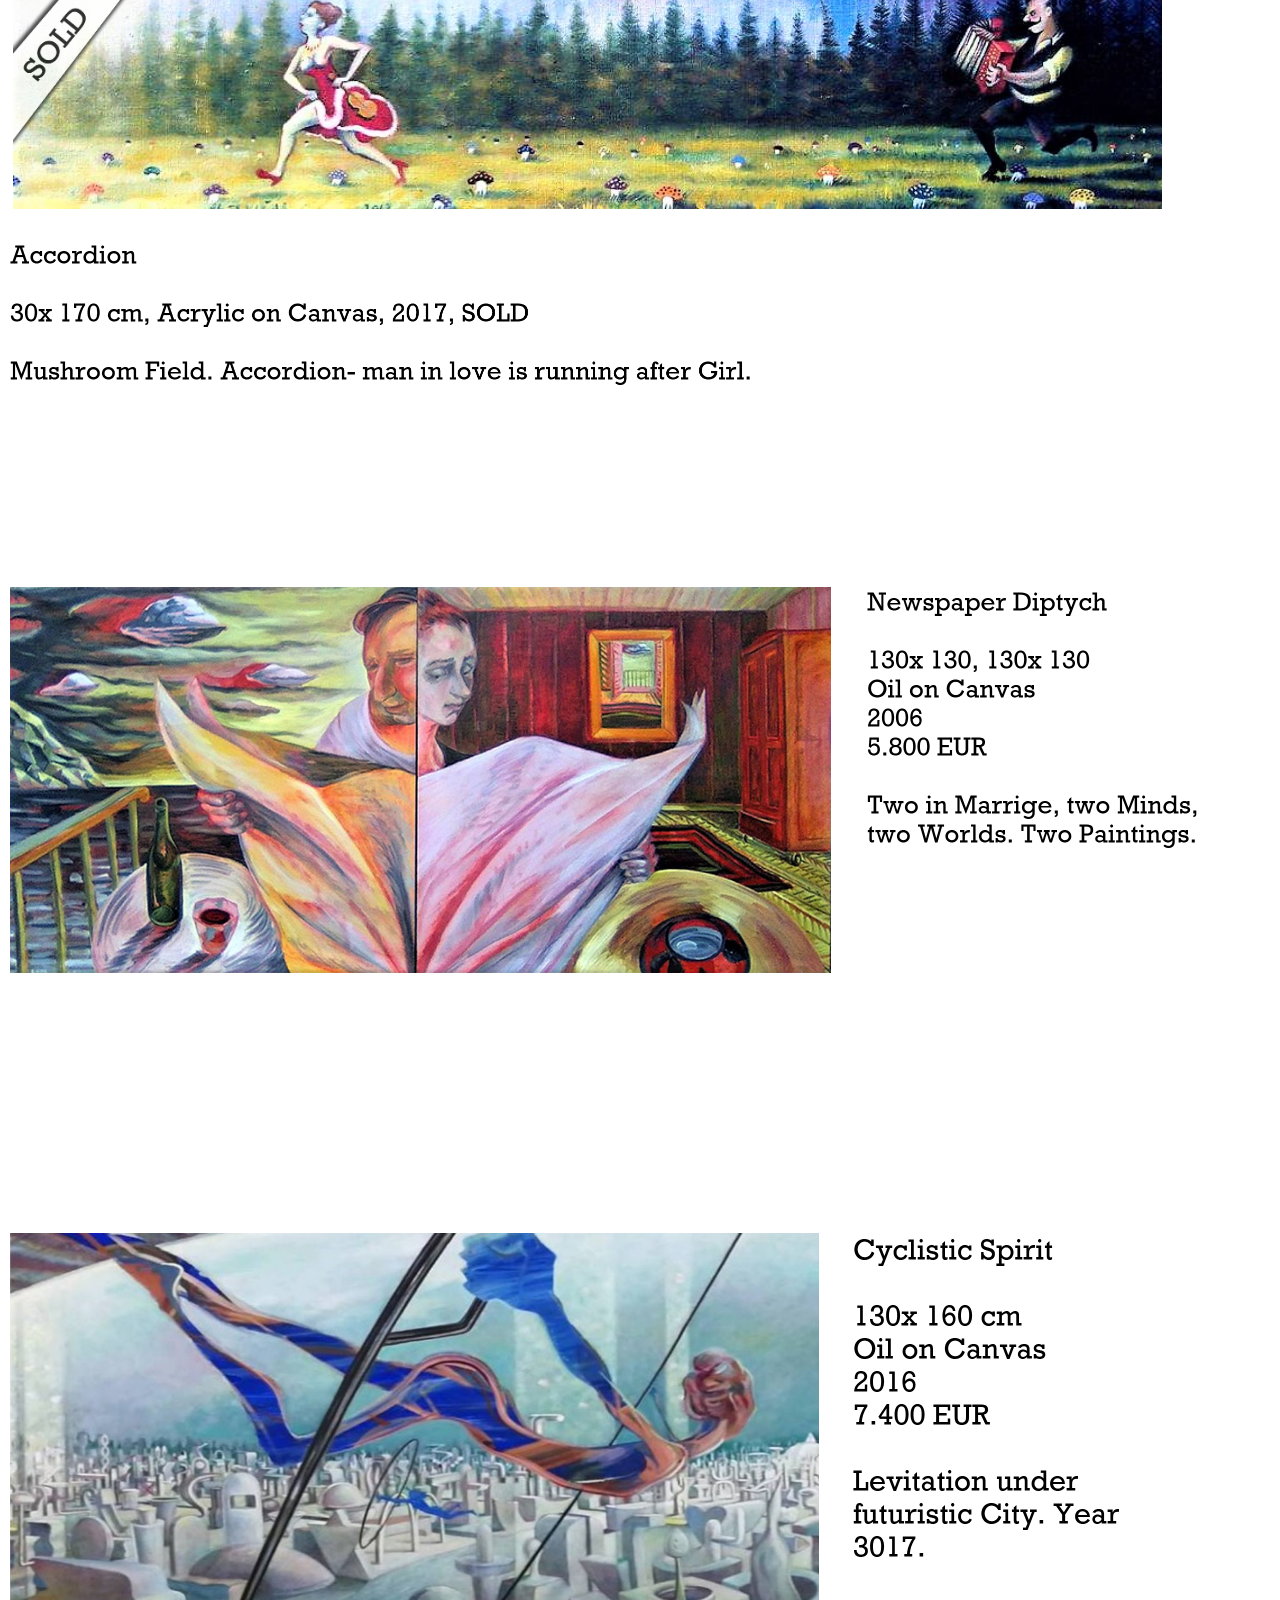
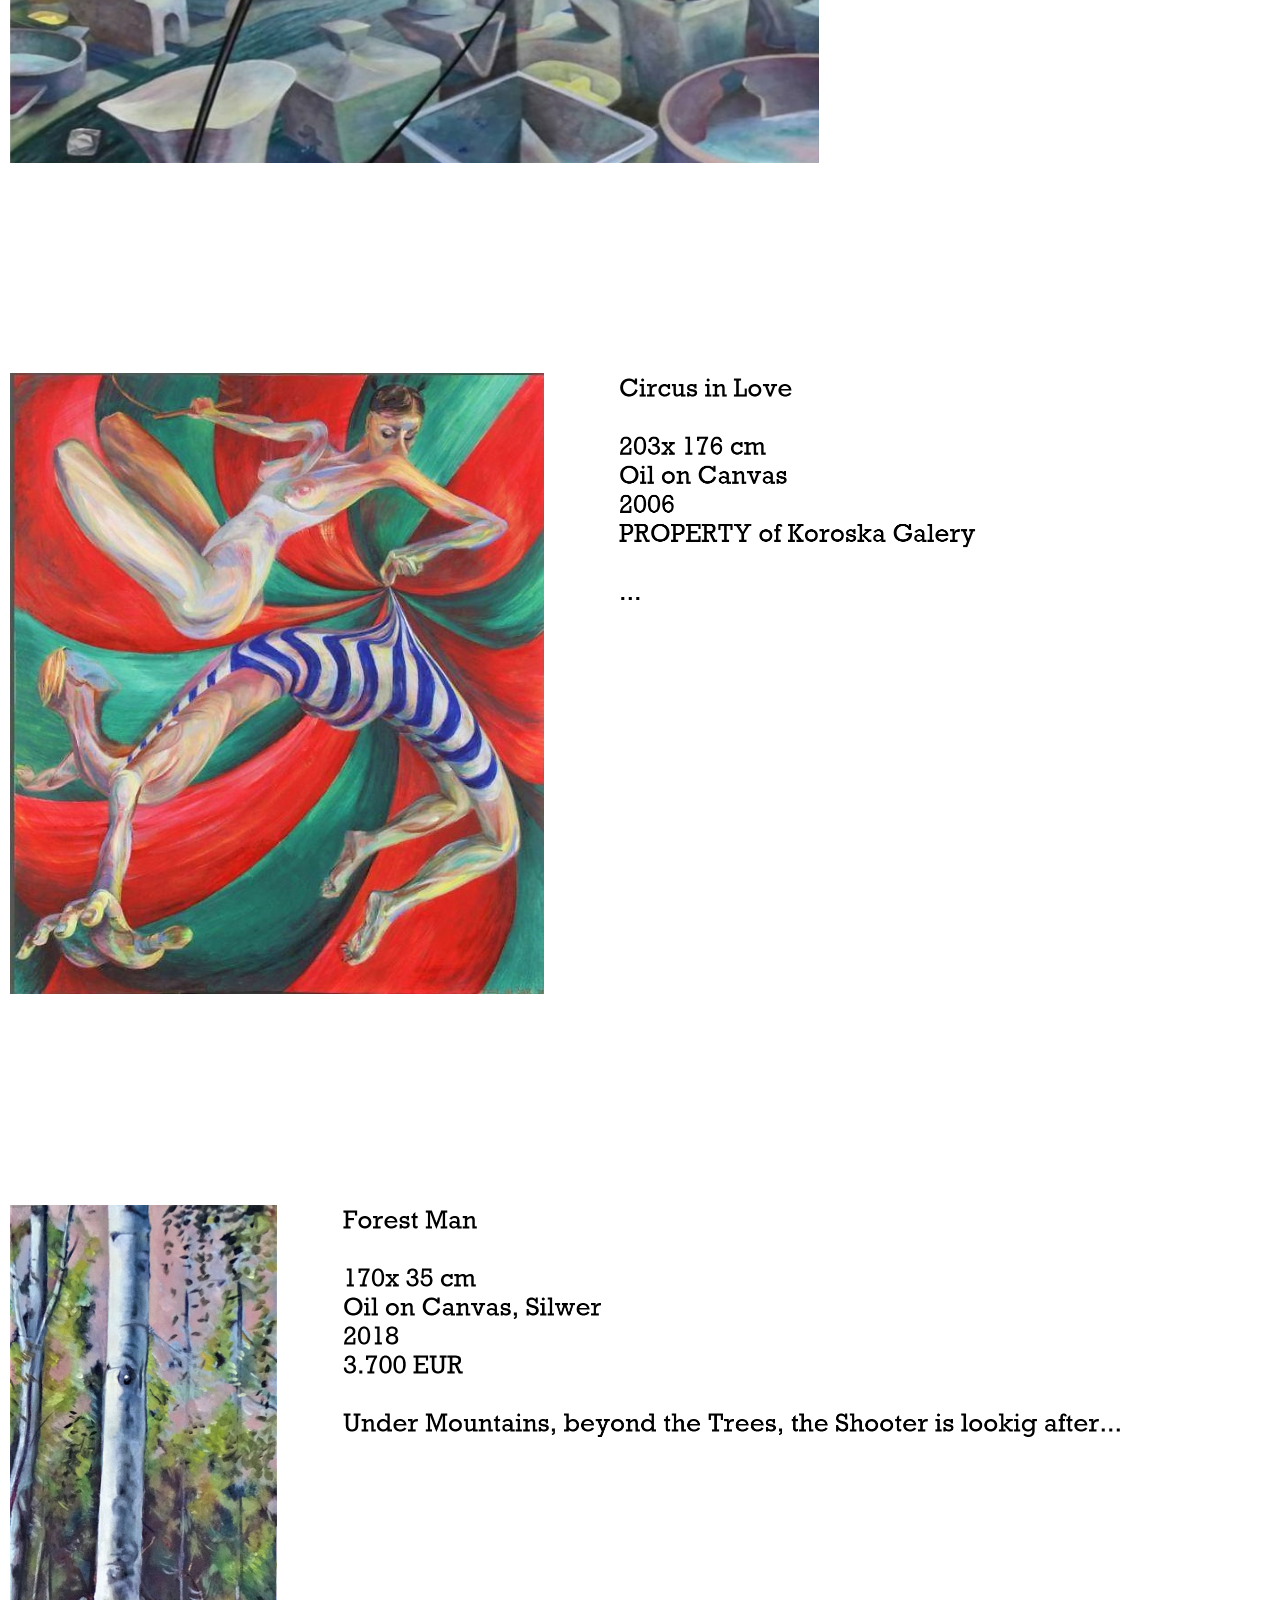
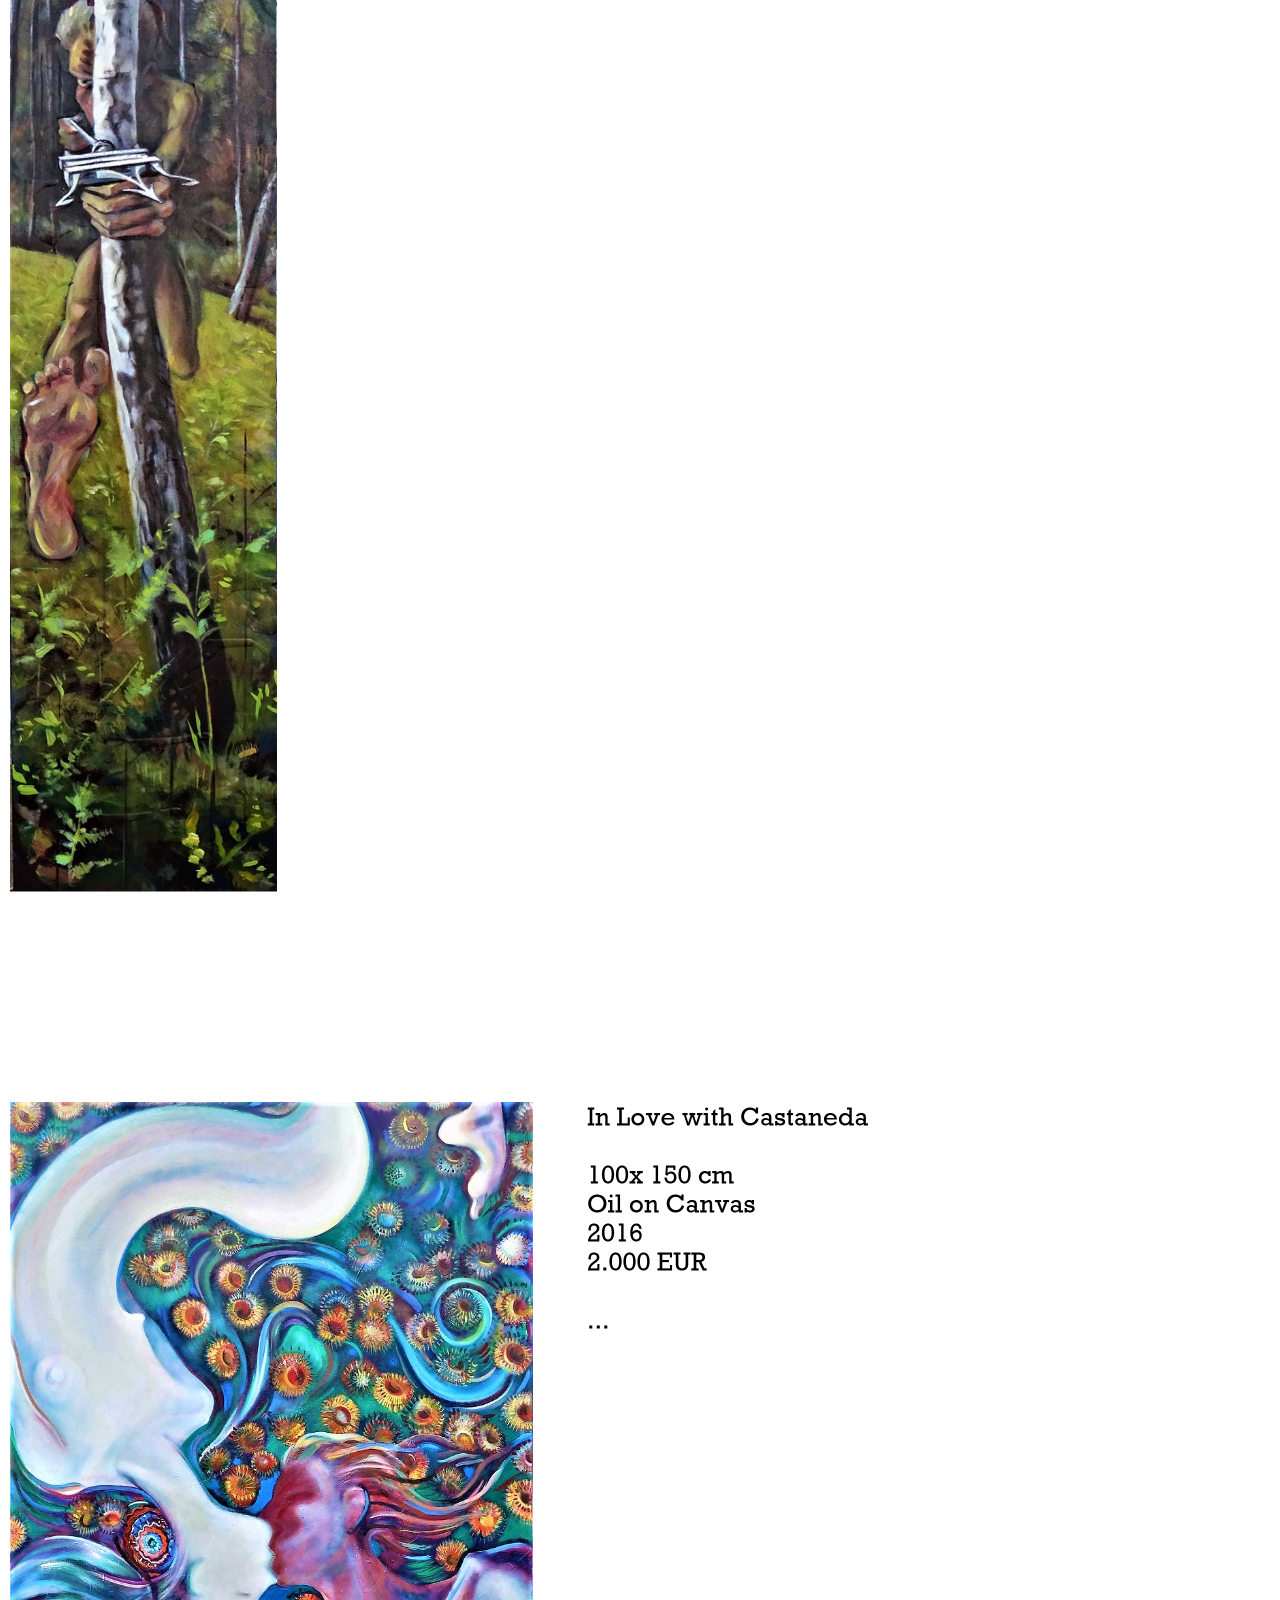
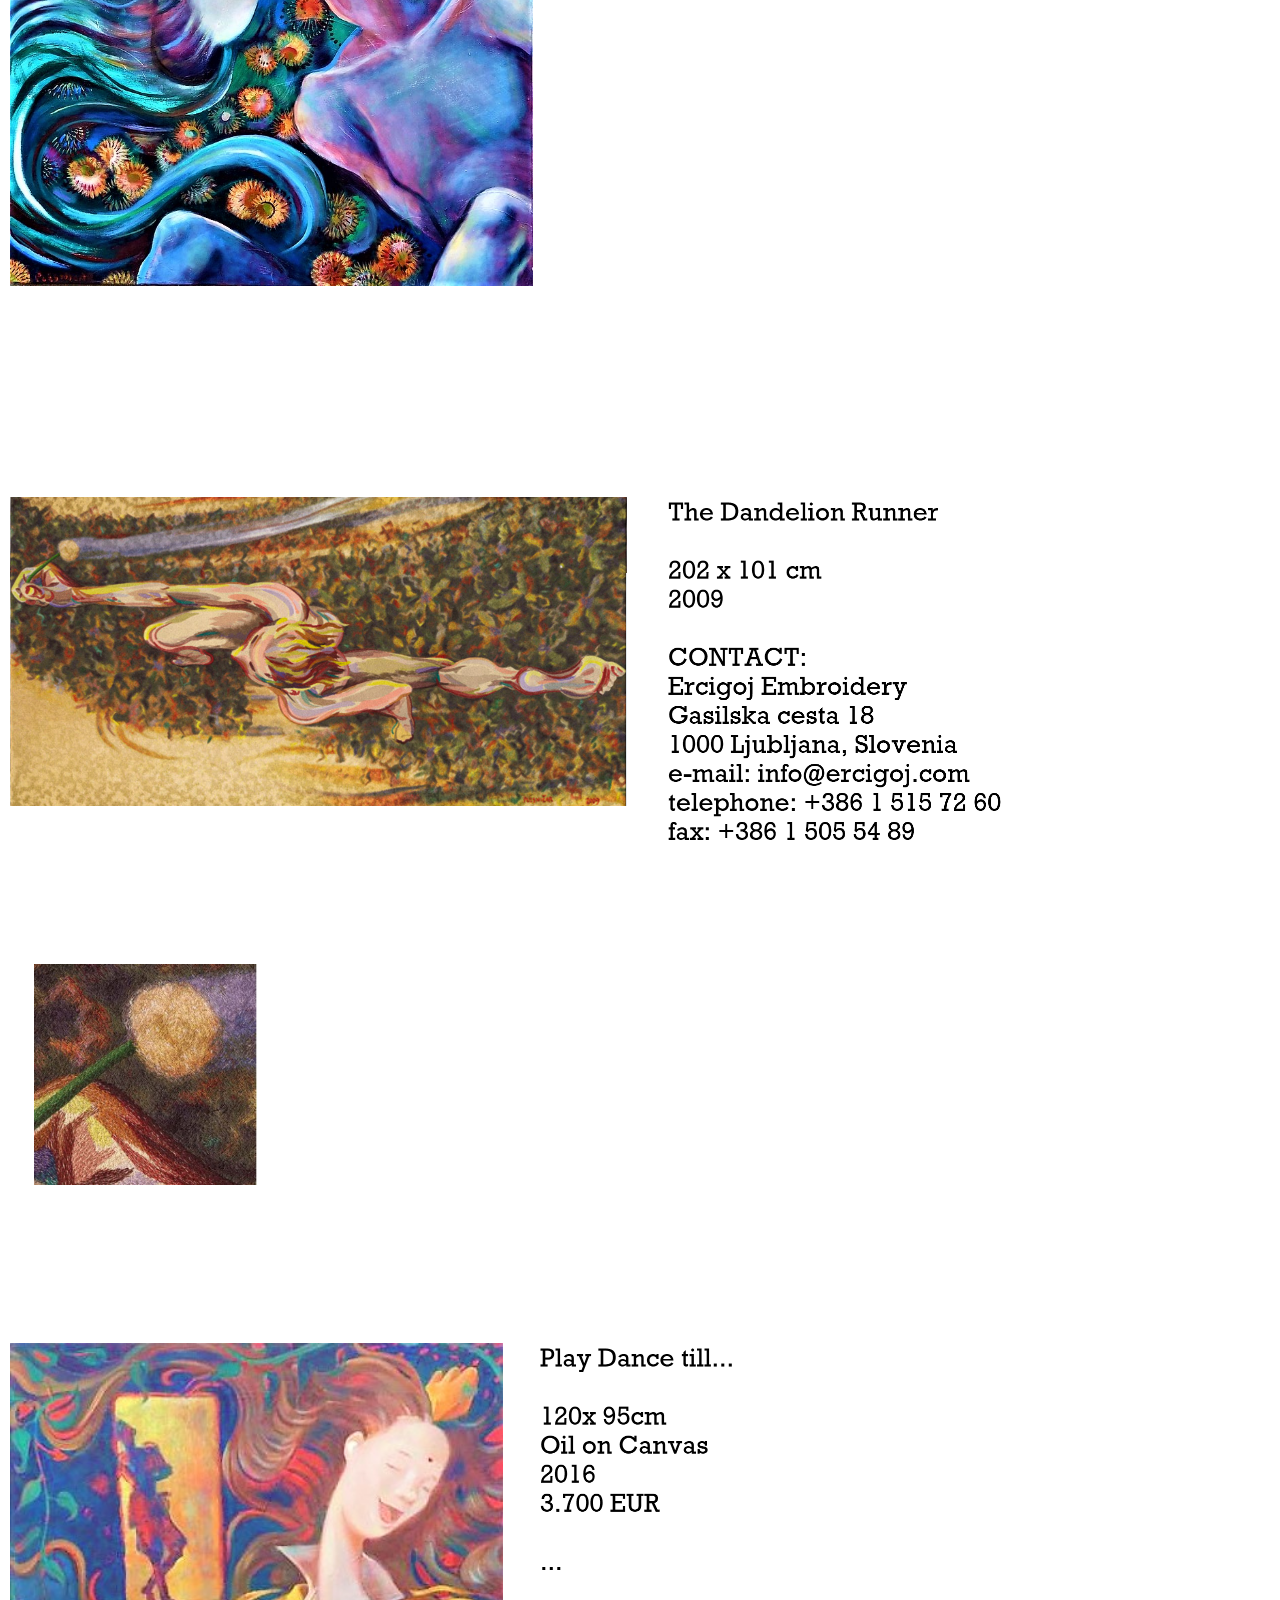
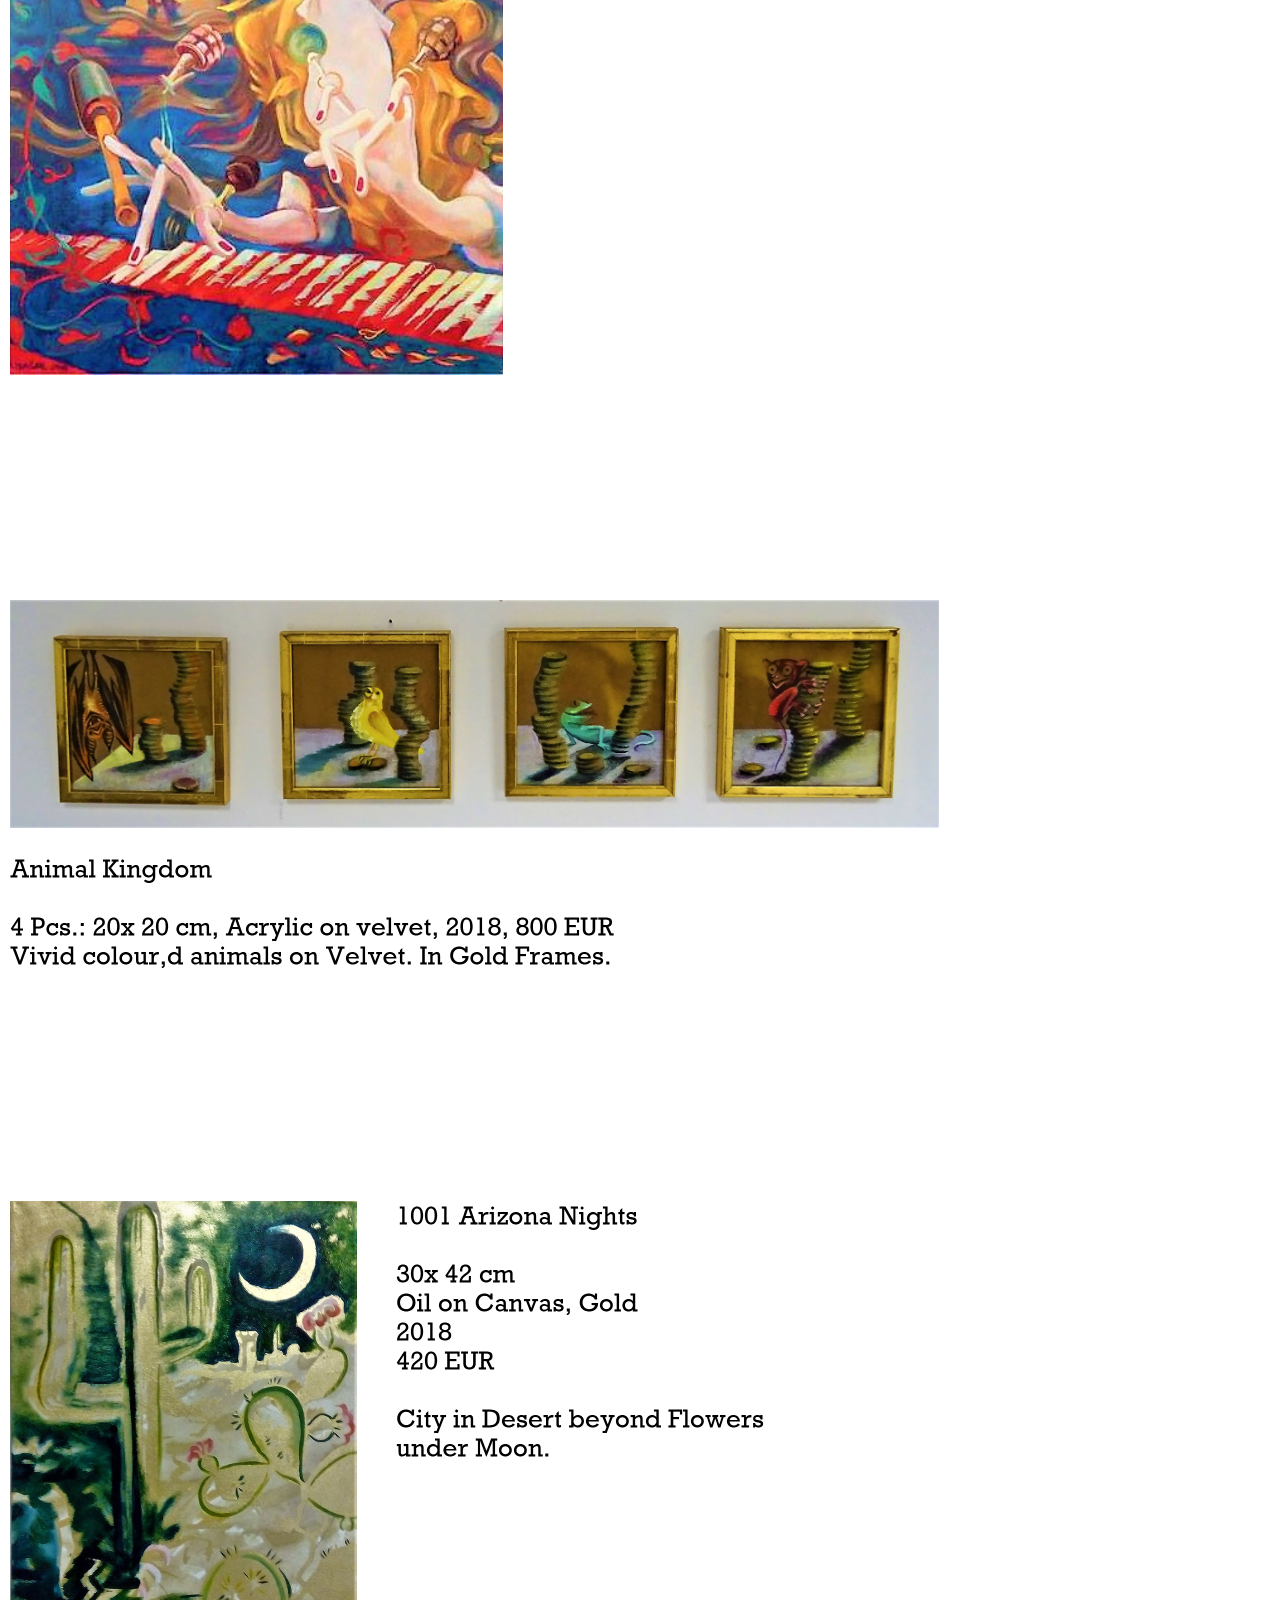
<file: paint.html>
<!DOCTYPE html>
<html class="nojs html css_verticalspacer" lang="en-GB">
 <head>

  <meta http-equiv="Content-type" content="text/html;charset=UTF-8"/>
  <meta name="generator" content="2018.1.0.386"/>
  <meta name="viewport" content="width=device-width, initial-scale=1.0"/>
  
  <script type="text/javascript">
   // Update the 'nojs'/'js' class on the html node
document.documentElement.className = document.documentElement.className.replace(/\bnojs\b/g, 'js');

// Check that all required assets are uploaded and up-to-date
if(typeof Muse == "undefined") window.Muse = {}; window.Muse.assets = {"required":["museutils.js", "museconfig.js", "jquery.watch.js", "require.js", "paint.css"], "outOfDate":[]};
</script>
  
  <title>paint</title>
  <!-- CSS -->
  <link rel="stylesheet" type="text/css" href="css/site_global.css?crc=444006867"/>
  <link rel="stylesheet" type="text/css" href="css/paint.css?crc=4071942953" id="pagesheet"/>
   </head>
 <body>

  <div class="clearfix borderbox" id="page"><!-- column -->
   <img class="colelem" id="u595-4" alt="PAINTINGS" src="images/u595-4.png?crc=4101867681" data-image-width="653"/><!-- rasterized frame -->
   <div class="clearfix colelem" id="pu598"><!-- group -->
    <a class="nonblock nontext clip_frame grpelem" id="u598" href="assets/screenshot_32.png"><!-- image --><img class="block" id="u598_img" src="images/orange%201.jpg?crc=120207871" alt="" data-heightwidthratio="1.183673469387755" data-image-width="882" data-image-height="1044"/></a>
    <img class="grpelem" id="u608-17" alt="Orangee 55x 70 cm Acrylic on Canvas, Gold 2018 SOLD Orange grape with pink shadows on gold... " src="images/u608-17.png?crc=3903343050" data-image-width="1449"/><!-- rasterized frame -->
    <div class="clip_frame grpelem" id="u1772"><!-- image -->
     <img class="block" id="u1772_img" src="images/sold.png?crc=2948290" alt="" data-heightwidthratio="1" data-image-width="471" data-image-height="471"/>
    </div>
   </div>
   <div class="clearfix colelem" id="pu621"><!-- group -->
    <a class="nonblock nontext clip_frame grpelem" id="u621" href="assets/screenshot_1.png"><!-- image --><img class="block" id="u621_img" src="images/grozd%20plavi%202.jpg?crc=115158282" alt="" data-heightwidthratio="0.7336621454993835" data-image-width="811" data-image-height="595"/></a>
    <img class="grpelem" id="u631-20" alt="Blue Grapes 30x 42 cm cm Acrylic on Canvas, Gold 2018 420 EUR Power of blue color from grapes on two colors of gold... " src="images/u631-20.png?crc=4152998995" data-image-width="1449"/><!-- rasterized frame -->
   </div>
   <div class="clearfix colelem" id="pu634"><!-- group -->
    <a class="nonblock nontext clip_frame grpelem" id="u634" href="assets/screenshot_2.png"><!-- image --><img class="block" id="u634_img" src="images/grozd%20beli%20111.jpg?crc=36004350" alt="" data-heightwidthratio="0.7534246575342466" data-image-width="803" data-image-height="605"/></a>
    <img class="grpelem" id="u647-17" alt="Cherry and Grapes 30x 40 cm Acrylic on Canvas, Gold, Silwer 2018 460 EUR White grapes in contrast with red cherry, gold in contrast with silwer... " src="images/u647-17.png?crc=178427637" data-image-width="1428"/><!-- rasterized frame -->
   </div>
   <div class="clearfix colelem" id="pu650"><!-- group -->
    <a class="nonblock nontext clip_frame grpelem" id="u650" href="assets/screenshot_4.png"><!-- image --><img class="block" id="u650_img" src="images/grozd%20vilin%2011.jpg?crc=370169446" alt="" data-heightwidthratio="0.7191697191697192" data-image-width="819" data-image-height="589"/></a>
    <img class="grpelem" id="u663-17" alt="Japanese grapes 35x 25 cm Acrylic on Canvas, Gold 2018 390 EUR Porcelain effect in combintion of colors on gold. " src="images/u663-17.png?crc=87841885" data-image-width="1479"/><!-- rasterized frame -->
   </div>
   <div class="clearfix colelem" id="pu666"><!-- group -->
    <a class="nonblock nontext clip_frame grpelem" id="u666" href="assets/screenshot_5.png"><!-- image --><img class="block" id="u666_img" src="images/grozd%20izvor%2012.jpg?crc=192500481" alt="" data-heightwidthratio="0.8371116708648195" data-image-width="1191" data-image-height="997"/></a>
    <img class="grpelem" id="u679-19" alt="Vitis Vinifera 55x 65 cm Acrylic on Canvas, Gold 2018 1.480 EUR Subtility of colors and shapes of grapes is almost unposible to catch in one gold plate, but there it is... " src="images/u679-19.png?crc=3811739923" data-image-width="1257"/><!-- rasterized frame -->
   </div>
   <div class="clearfix colelem" id="pu701"><!-- group -->
    <a class="nonblock nontext clip_frame grpelem" id="u701" href="assets/screenshot_6.png"><!-- image --><img class="block" id="u701_img" src="images/gr%c5%a1ka%203.jpg?crc=4228769587" alt="" data-heightwidthratio="0.9114285714285715" data-image-width="700" data-image-height="638"/></a>
    <img class="grpelem" id="u908-16" alt="Greek Pottery 21x 20 cm Acrylic on Canvas, Gold 2018 180 EUR Gold pottery, botles... on Greek- sky blue." src="images/u908-16.png?crc=491208546" data-image-width="1557"/><!-- rasterized frame -->
   </div>
   <div class="clearfix colelem" id="pu714"><!-- group -->
    <a class="nonblock nontext clip_frame grpelem" id="u714" href="assets/screenshot_7.png"><!-- image --><img class="block" id="u714_img" src="images/jelen%201.jpg?crc=207007822" alt="" data-heightwidthratio="1.0377936670071501" data-image-width="979" data-image-height="1016"/></a>
    <img class="grpelem" id="u911-16" alt="Deer under Star Constalation 55x 65 cm Acrylic on Canvas, Gold 2018 700 EUR A 10-point Buck in snow under Gold Star Constalation." src="images/u911-16.png?crc=155415842" data-image-width="1321"/><!-- rasterized frame -->
   </div>
   <div class="clearfix colelem" id="pu1290"><!-- group -->
    <a class="nonblock nontext clip_frame grpelem" id="u1290" href="assets/screenshot_8.png"><!-- image --><img class="block" id="u1290_img" src="images/fox%201.jpg?crc=4211145332" alt="" data-heightwidthratio="1.2125984251968505" data-image-width="762" data-image-height="924"/></a>
    <img class="grpelem" id="u1292-18" alt="Hypnotic 21x 25 cm Acrylic on Paper, Gold 2018 520 EUR Gold Eyed orange Fox. " src="images/u1292-18.png?crc=3799867027" data-image-width="1260"/><!-- rasterized frame -->
   </div>
   <div class="clearfix colelem" id="pu1287"><!-- group -->
    <a class="nonblock nontext clip_frame grpelem" id="u1287" href="assets/screenshot_9.png"><!-- image --><img class="block" id="u1287_img" src="images/fazan%201-crop-u1287.jpg?crc=3988360358" alt="" data-heightwidthratio="0.8010752688172043" data-image-width="930" data-image-height="745"/></a>
    <img class="grpelem" id="u1289-18" alt="Phasianus Colchicus Royal 30x 24 cm Acrylic on Paper, Gold 2018 600 EUR Pheasant on the run. " src="images/u1289-18.png?crc=266697190" data-image-width="1155"/><!-- rasterized frame -->
   </div>
   <div class="clearfix colelem" id="pu1293"><!-- group -->
    <a class="nonblock nontext clip_frame grpelem" id="u1293" href="assets/screenshot_10.png"><!-- image --><img class="block" id="u1293_img" src="images/jagode%2011.jpg?crc=3860076983" alt="" data-heightwidthratio="1.0010752688172042" data-image-width="930" data-image-height="931"/></a>
    <img class="grpelem" id="u1381-16" alt="Fragaria 45x 45 cm Acrylic on Velvet, Gold 2018 680 EUR Red Velvet Strawberries in Gold..." src="images/u1381-16.png?crc=4256759104" data-image-width="710"/><!-- rasterized frame -->
   </div>
   <div class="clearfix colelem" id="pu727"><!-- group -->
    <a class="nonblock nontext clip_frame grpelem" id="u727" href="assets/screenshot_11.png"><!-- image --><img class="block" id="u727_img" src="images/svinja%2011.jpg?crc=4020515445" alt="" data-heightwidthratio="0.2978953049109552" data-image-width="1853" data-image-height="552"/></a>
    <img class="grpelem" id="u914-19" alt="Sus Scrofa 55x 70 cm Acrylic on Velvet, Gold 2018 1.200 EUR Wild Swine under Stars in colorfoul shine of Moon. " src="images/u914-19.png?crc=500977866" data-image-width="639"/><!-- rasterized frame -->
   </div>
   <div class="clearfix colelem" id="pu795"><!-- group -->
    <a class="nonblock nontext clip_frame grpelem" id="u795" href="assets/screenshot_13.png"><!-- image --><img class="block" id="u795_img" src="images/%c4%8de%c5%a1njeva.jpg?crc=446361952" alt="" data-heightwidthratio="0.9906166219839142" data-image-width="746" data-image-height="739"/></a>
    <img class="grpelem" id="u939-16" alt="Cherry 100x 120 cm Acrylic on Canvas 2017 SOLD Girl on Bicycle with Basket of Cherrys." src="images/u939-16.png?crc=4148899136" data-image-width="1287"/><!-- rasterized frame -->
    <div class="clip_frame grpelem" id="u1426"><!-- image -->
     <img class="block" id="u1426_img" src="images/sold.png?crc=2948290" alt="" data-heightwidthratio="1" data-image-width="404" data-image-height="404"/>
    </div>
   </div>
   <div class="clearfix colelem" id="pu971"><!-- group -->
    <a class="nonblock nontext clip_frame grpelem" id="u971" href="assets/screenshot_12.png"><!-- image --><img class="block" id="u971_img" src="images/harmonika%201.jpg?crc=3945075276" alt="" data-heightwidthratio="0.19138755980861244" data-image-width="2299" data-image-height="440"/></a>
    <div class="clip_frame grpelem" id="u1433"><!-- image -->
     <img class="block" id="u1433_img" src="images/sold.png?crc=2948290" alt="" data-heightwidthratio="1" data-image-width="404" data-image-height="404"/>
    </div>
   </div>
   <img class="colelem" id="u955-12" alt="Accordion 30x 170 cm, Acrylic on Canvas, 2017, SOLD Mushroom Field. Accordion- man in love is running after Girl. " src="images/u955-12.png?crc=4014229285" data-image-width="2299"/><!-- rasterized frame -->
   <div class="clearfix colelem" id="pu1055"><!-- group -->
    <a class="nonblock nontext clip_frame grpelem" id="u1055" href="assets/screenshot_14.png"><!-- image --><img class="block" id="u1055_img" src="images/cajting.jpg?crc=114924533" alt="" data-heightwidthratio="0.47105423522242534" data-image-width="1641" data-image-height="773"/></a>
    <img class="grpelem" id="u882-16" alt="Newspaper Diptych 130x 130, 130x 130 Oil on Canvas 2006 5.800 EUR Two in Marrige, two Minds, two Worlds. Two Paintings." src="images/u882-16.png?crc=3970814044" data-image-width="750"/><!-- rasterized frame -->
   </div>
   <div class="clearfix colelem" id="pu885"><!-- group -->
    <a class="nonblock nontext clip_frame grpelem" id="u885" href="assets/screenshot_15.png"><!-- image --><img class="block" id="u885_img" src="images/cyclist.jpg?crc=313724766" alt="" data-heightwidthratio="0.6549165120593692" data-image-width="1617" data-image-height="1059"/></a>
    <img class="grpelem" id="u905-19" alt="Cyclistic Spirit 130x 160 cm Oil on Canvas 2016 7.400 EUR Levitation under futuristic City. Year 3017. " src="images/u905-19.png?crc=4255363012" data-image-width="654"/><!-- rasterized frame -->
   </div>
   <div class="clearfix colelem" id="pu1010"><!-- group -->
    <a class="nonblock nontext clip_frame grpelem" id="u1010" href="assets/mornar2.jpg"><!-- image --><img class="block" id="u1010_img" src="images/mornar%201.jpg?crc=402685318" alt="" data-heightwidthratio="1.1619850187265917" data-image-width="1068" data-image-height="1241"/></a>
    <img class="grpelem" id="u1026-16" alt="Circus in Love 203x 176 cm Oil on Canvas 2006 PROPERTY of Koroska Galery ..." src="images/u1026-16.png?crc=452055360" data-image-width="878"/><!-- rasterized frame -->
   </div>
   <div class="clearfix colelem" id="pu817"><!-- group -->
    <a class="nonblock nontext clip_frame grpelem" id="u817" href="assets/screenshot_17.png"><!-- image --><img class="block" id="u817_img" src="images/strelec%202-crop-u817.jpg?crc=340020562" alt="" data-heightwidthratio="4.820224719101123" data-image-width="534" data-image-height="2574"/></a>
    <img class="grpelem" id="u841-17" alt="Forest Man 170x 35 cm Oil on Canvas, Silwer 2018 3.700 EUR Under Mountains, beyond the Trees, the Shooter is lookig after... " src="images/u841-17.png?crc=3974024439" data-image-width="1651"/><!-- rasterized frame -->
   </div>
   <div class="clearfix colelem" id="pu1045"><!-- group -->
    <a class="nonblock nontext clip_frame grpelem" id="u1045" href="assets/screenshot_18.png"><!-- image --><img class="block" id="u1045_img" src="images/kis%201.jpg?crc=4251123366" alt="" data-heightwidthratio="1.5" data-image-width="1046" data-image-height="1569"/></a>
    <img class="grpelem" id="u1042-19" alt="In Love with Castaneda 100x 150 cm Oil on Canvas 2016 2.000 EUR ... " src="images/u1042-19.png?crc=210459994" data-image-width="682"/><!-- rasterized frame -->
   </div>
   <div class="clearfix colelem" id="ppu1065"><!-- group -->
    <div class="clearfix grpelem" id="pu1065"><!-- column -->
     <a class="nonblock nontext clip_frame colelem" id="u1065" href="assets/naked-runner.jpg"><!-- image --><img class="block" id="u1065_img" src="images/01-regreativec2-crop-u1065.jpg?crc=4123316355" alt="" data-heightwidthratio="0.5" data-image-width="1234" data-image-height="617"/></a>
     <div class="clip_frame colelem" id="u1365"><!-- image -->
      <img class="block" id="u1365_img" src="images/runn.jpg?crc=447020885" alt="" data-heightwidthratio="0.9932584269662922" data-image-width="445" data-image-height="442"/>
     </div>
    </div>
    <img class="grpelem" id="u1081-25" alt="The Dandelion Runner 202 x 101 cm 2009 CONTACT: Ercigoj Embroidery Gasilska cesta 18 1000 Ljubljana, Slovenia e-mail: info@ercigoj.com telephone: +386 1 515 72 60 fax: +386 1 505 54 89 " src="images/u1081-25.png?crc=4122430096" data-image-width="1127"/><!-- rasterized frame -->
   </div>
   <div class="clearfix colelem" id="pu1084"><!-- group -->
    <a class="nonblock nontext clip_frame grpelem" id="u1084" href="assets/screenshot_19.png"><!-- image --><img class="block" id="u1084_img" src="images/klavir.jpg?crc=4093521061" alt="" data-heightwidthratio="1.2809330628803246" data-image-width="986" data-image-height="1263"/></a>
    <img class="grpelem" id="u1375-17" alt="Play Dance till... 120x 95cm Oil on Canvas 2016 3.700 EUR ... " src="images/u1375-17.png?crc=374371409" data-image-width="838"/><!-- rasterized frame -->
   </div>
   <a class="nonblock nontext clip_frame colelem" id="u926" href="assets/screenshot_20.png"><!-- image --><img class="block" id="u926_img" src="images/cekin%204x.jpg?crc=383979525" alt="" data-heightwidthratio="0.24542518837459634" data-image-width="1858" data-image-height="456"/></a>
   <img class="colelem" id="u1378-9" alt="Animal Kingdom 4 Pcs.: 20x 20 cm, Acrylic on velvet, 2018, 800 EUR Vivid colour,d animals on Velvet. In Gold Frames." src="images/u1378-9.png?crc=101669445" data-image-width="1842"/><!-- rasterized frame -->
   <div class="clearfix colelem" id="pu1097"><!-- group -->
    <a class="nonblock nontext clip_frame grpelem" id="u1097" href="assets/screenshot_21.png"><!-- image --><img class="block" id="u1097_img" src="images/kaktus%201.jpg?crc=3870619947" alt="" data-heightwidthratio="1.3688760806916427" data-image-width="694" data-image-height="950"/></a>
    <img class="grpelem" id="u1384-16" alt="1001 Arizona Nights 30x 42 cm Oil on Canvas, Gold 2018 420 EUR City in Desert beyond Flowers under Moon." src="images/u1384-16.png?crc=3787179445" data-image-width="880"/><!-- rasterized frame -->
   </div>
   <div class="clearfix colelem" id="pu1116"><!-- group -->
    <a class="nonblock nontext clip_frame grpelem" id="u1116" href="assets/%c5%a1unka-2.jpg"><!-- image --><img class="block" id="u1116_img" src="images/%c5%a1unka%201.jpg?crc=352150737" alt="" data-heightwidthratio="0.7032755298651252" data-image-width="1038" data-image-height="730"/></a>
    <img class="grpelem" id="u1387-16" alt="Pub party 42x 30 cm Acrylic on Canvas, Gold 2018 430 EUR ..." src="images/u1387-16.png?crc=3960165243" data-image-width="866"/><!-- rasterized frame -->
   </div>
   <div class="clearfix colelem" id="pu1129"><!-- group -->
    <a class="nonblock nontext clip_frame grpelem" id="u1129" href="assets/bend-2.jpg"><!-- image --><img class="block" id="u1129_img" src="images/bend%203.jpg?crc=4097864995" alt="" data-heightwidthratio="0.7160148975791434" data-image-width="1074" data-image-height="769"/></a>
    <img class="grpelem" id="u1390-17" alt="Clubbing 42x 30 cm Acrylic on Canvas, Gold 2019 440 EUR ... " src="images/u1390-17.png?crc=3866477233" data-image-width="906"/><!-- rasterized frame -->
   </div>
   <div class="clearfix colelem" id="pu1142"><!-- group -->
    <a class="nonblock nontext clip_frame grpelem" id="u1142" href="assets/grozd-%c5%beam-4.jpg"><!-- image --><img class="block" id="u1142_img" src="images/grozd%20%c5%beam%201.jpg?crc=227025965" alt="" data-heightwidthratio="1.4233009708737865" data-image-width="1030" data-image-height="1466"/></a>
    <img class="grpelem" id="u1393-19" alt="Vitis L. 48x 64 cm 2018 Acrylic on Velvet, Gold 2018 1.300 EUR Velvet Grapes on Gold... " src="images/u1393-19.png?crc=3960810231" data-image-width="864"/><!-- rasterized frame -->
   </div>
   <div class="clearfix colelem" id="pu1164"><!-- group -->
    <a class="nonblock nontext clip_frame grpelem" id="u1164" href="assets/screenshot_25.png"><!-- image --><img class="block" id="u1164_img" src="images/polh%203.jpg?crc=308157572" alt="" data-heightwidthratio="1.3304157549234135" data-image-width="914" data-image-height="1216"/></a>
    <img class="grpelem" id="u1174-17" alt="Glis Glis 48x 64 cm Acrylic on Velvet, Gold 2018 1.300 EUR Dormouse under Gold- white Moon on Velvet- black Sky. " src="images/u1174-17.png?crc=156327608" data-image-width="1406"/><!-- rasterized frame -->
   </div>
   <div class="clearfix colelem" id="pu1206"><!-- group -->
    <a class="nonblock nontext clip_frame grpelem" id="u1206" href="assets/bicikl-dark.jpg"><!-- image --><img class="block" id="u1206_img" src="images/bicikl%2011.jpg?crc=3891312793" alt="" data-heightwidthratio="0.7496998799519808" data-image-width="1666" data-image-height="1249"/></a>
    <img class="grpelem" id="u1396-14" alt="Cherry- Storm Lady 120x 90 cm Acrylic on Canvas, Gold 2019 2.800 EUR " src="images/u1396-14.png?crc=4005415889" data-image-width="742"/><!-- rasterized frame -->
   </div>
   <div class="clearfix colelem" id="pu1232"><!-- group -->
    <a class="nonblock nontext clip_frame grpelem" id="u1232" href="assets/screenshot_27.png"><!-- image --><img class="block" id="u1232_img" src="images/kotalka%2011.jpg?crc=3875434533" alt="" data-heightwidthratio="0.6605890603085554" data-image-width="1426" data-image-height="942"/></a>
    <img class="grpelem" id="u1399-13" alt="Roller Pop 95x 64 cm Acrylic on Canvas, gold 2019 2.100 EUR" src="images/u1399-13.png?crc=369961711" data-image-width="758"/><!-- rasterized frame -->
   </div>
   <div class="clearfix colelem" id="pu1326"><!-- group -->
    <a class="nonblock nontext clip_frame grpelem" id="u1326" href="assets/screenshot_28.png"><!-- image --><img class="block" id="u1326_img" src="images/bik%201.jpg?crc=3905484682" alt="" data-heightwidthratio="0.664572864321608" data-image-width="796" data-image-height="529"/></a>
    <img class="grpelem" id="u1530-19" alt="Bull with Snowdrop 60x 40 cm Mixed painting materials on Canvas, Gold 2019 640 EUR Bull with Gold Horns, with Snowdrop Flower. " src="images/u1530-19.png?crc=526868410" data-image-width="1343"/><!-- rasterized frame -->
   </div>
   <div class="clearfix colelem" id="pu1339"><!-- group -->
    <a class="nonblock nontext clip_frame grpelem" id="u1339" href="assets/screenshot_29.png"><!-- image --><img class="block" id="u1339_img" src="images/bik%20z%20ro%c5%beo.jpg?crc=282373119" alt="" data-heightwidthratio="0.6666666666666666" data-image-width="1632" data-image-height="1088"/></a>
    <img class="grpelem" id="u1526-17" alt="Bull with the Flower 180x 150 cm Oil on Canvas 2013 4.000 EUR Powerfull gentile black giant. " src="images/u1526-17.png?crc=41443535" data-image-width="718"/><!-- rasterized frame -->
   </div>
   <div class="clearfix colelem" id="pu1352"><!-- group -->
    <a class="nonblock nontext clip_frame grpelem" id="u1352" href="assets/screenshot_30.png"><!-- image --><img class="block" id="u1352_img" src="images/ogenj%201.jpg?crc=4239882408" alt="" data-heightwidthratio="1.104040404040404" data-image-width="990" data-image-height="1093"/></a>
    <img class="grpelem" id="u1402-14" alt="Stargazing Fire 100x 110 cm Acrylic on Canvas, Gold 2018 2.100 EUR " src="images/u1402-14.png?crc=4128060454" data-image-width="878"/><!-- rasterized frame -->
   </div>
   <div class="verticalspacer" data-offset-top="37804" data-content-above-spacer="37906" data-content-below-spacer="616" data-sizePolicy="fixed" data-pintopage="page_fixedLeft"></div>
  </div>
  <!-- Other scripts -->
  <script type="text/javascript">
   // Decide whether to suppress missing file error or not based on preference setting
var suppressMissingFileError = false
</script>
  <script type="text/javascript">
   window.Muse.assets.check=function(c){if(!window.Muse.assets.checked){window.Muse.assets.checked=!0;var b={},d=function(a,b){if(window.getComputedStyle){var c=window.getComputedStyle(a,null);return c&&c.getPropertyValue(b)||c&&c[b]||""}if(document.documentElement.currentStyle)return(c=a.currentStyle)&&c[b]||a.style&&a.style[b]||"";return""},a=function(a){if(a.match(/^rgb/))return a=a.replace(/\s+/g,"").match(/([\d\,]+)/gi)[0].split(","),(parseInt(a[0])<<16)+(parseInt(a[1])<<8)+parseInt(a[2]);if(a.match(/^\#/))return parseInt(a.substr(1),
16);return 0},f=function(f){for(var g=document.getElementsByTagName("link"),j=0;j<g.length;j++)if("text/css"==g[j].type){var l=(g[j].href||"").match(/\/?css\/([\w\-]+\.css)\?crc=(\d+)/);if(!l||!l[1]||!l[2])break;b[l[1]]=l[2]}g=document.createElement("div");g.className="version";g.style.cssText="display:none; width:1px; height:1px;";document.getElementsByTagName("body")[0].appendChild(g);for(j=0;j<Muse.assets.required.length;){var l=Muse.assets.required[j],k=l.match(/([\w\-\.]+)\.(\w+)$/),i=k&&k[1]?
k[1]:null,k=k&&k[2]?k[2]:null;switch(k.toLowerCase()){case "css":i=i.replace(/\W/gi,"_").replace(/^([^a-z])/gi,"_$1");g.className+=" "+i;i=a(d(g,"color"));k=a(d(g,"backgroundColor"));i!=0||k!=0?(Muse.assets.required.splice(j,1),"undefined"!=typeof b[l]&&(i!=b[l]>>>24||k!=(b[l]&16777215))&&Muse.assets.outOfDate.push(l)):j++;g.className="version";break;case "js":j++;break;default:throw Error("Unsupported file type: "+k);}}c?c().jquery!="1.8.3"&&Muse.assets.outOfDate.push("jquery-1.8.3.min.js"):Muse.assets.required.push("jquery-1.8.3.min.js");
g.parentNode.removeChild(g);if(Muse.assets.outOfDate.length||Muse.assets.required.length)g="Some files on the server may be missing or incorrect. Clear browser cache and try again. If the problem persists please contact website author.",f&&Muse.assets.outOfDate.length&&(g+="\nOut of date: "+Muse.assets.outOfDate.join(",")),f&&Muse.assets.required.length&&(g+="\nMissing: "+Muse.assets.required.join(",")),suppressMissingFileError?(g+="\nUse SuppressMissingFileError key in AppPrefs.xml to show missing file error pop up.",console.log(g)):alert(g)};location&&location.search&&location.search.match&&location.search.match(/muse_debug/gi)?
setTimeout(function(){f(!0)},5E3):f()}};
var muse_init=function(){require.config({baseUrl:""});require(["jquery","museutils","whatinput","jquery.watch"],function(c){var $ = c;$(document).ready(function(){try{
window.Muse.assets.check($);/* body */
Muse.Utils.transformMarkupToFixBrowserProblemsPreInit();/* body */
Muse.Utils.prepHyperlinks(true);/* body */
Muse.Utils.makeButtonsVisibleAfterSettingMinWidth();/* body */
Muse.Utils.fullPage('#page');/* 100% height page */
Muse.Utils.showWidgetsWhenReady();/* body */
Muse.Utils.transformMarkupToFixBrowserProblems();/* body */
}catch(b){if(b&&"function"==typeof b.notify?b.notify():Muse.Assert.fail("Error calling selector function: "+b),false)throw b;}})})};

</script>
  <!-- RequireJS script -->
  <script src="scripts/require.js?crc=7928878" type="text/javascript" async data-main="scripts/museconfig.js?crc=4286661555" onload="if (requirejs) requirejs.onError = function(requireType, requireModule) { if (requireType && requireType.toString && requireType.toString().indexOf && 0 <= requireType.toString().indexOf('#scripterror')) window.Muse.assets.check(); }" onerror="window.Muse.assets.check();"></script>
   </body>
</html>
</file>
<file: css/site_global.css>
html{min-height:100%;min-width:100%;-ms-text-size-adjust:none;}body,div,dl,dt,dd,ul,ol,li,nav,h1,h2,h3,h4,h5,h6,pre,code,form,fieldset,legend,input,button,textarea,p,blockquote,th,td,a{margin:0px;padding:0px;border-width:0px;border-style:solid;border-color:transparent;-webkit-transform-origin:left top;-ms-transform-origin:left top;-o-transform-origin:left top;transform-origin:left top;background-repeat:no-repeat;}button.submit-btn{-moz-box-sizing:content-box;-webkit-box-sizing:content-box;box-sizing:content-box;}.transition{-webkit-transition-property:background-image,background-position,background-color,border-color,border-radius,color,font-size,font-style,font-weight,letter-spacing,line-height,text-align,box-shadow,text-shadow,opacity;transition-property:background-image,background-position,background-color,border-color,border-radius,color,font-size,font-style,font-weight,letter-spacing,line-height,text-align,box-shadow,text-shadow,opacity;}.transition *{-webkit-transition:inherit;transition:inherit;}table{border-collapse:collapse;border-spacing:0px;}fieldset,img{border:0px;border-style:solid;-webkit-transform-origin:left top;-ms-transform-origin:left top;-o-transform-origin:left top;transform-origin:left top;}address,caption,cite,code,dfn,em,strong,th,var,optgroup{font-style:inherit;font-weight:inherit;}del,ins{text-decoration:none;}li{list-style:none;}caption,th{text-align:left;}h1,h2,h3,h4,h5,h6{font-size:100%;font-weight:inherit;}input,button,textarea,select,optgroup,option{font-family:inherit;font-size:inherit;font-style:inherit;font-weight:inherit;}.form-grp input,.form-grp textarea{-webkit-appearance:none;-webkit-border-radius:0;}body{font-family:Arial, Helvetica Neue, Helvetica, sans-serif;text-align:left;font-size:14px;line-height:17px;word-wrap:break-word;text-rendering:optimizeLegibility;-moz-font-feature-settings:'liga';-ms-font-feature-settings:'liga';-webkit-font-feature-settings:'liga';font-feature-settings:'liga';}a:link{color:#0000FF;text-decoration:underline;}a:visited{color:#800080;text-decoration:underline;}a:hover{color:#0000FF;text-decoration:underline;}a:active{color:#EE0000;text-decoration:underline;}a.nontext{color:black;text-decoration:none;font-style:normal;font-weight:normal;}.normal_text{color:#000000;direction:ltr;font-family:Arial, Helvetica Neue, Helvetica, sans-serif;font-size:14px;font-style:normal;font-weight:normal;letter-spacing:0px;line-height:17px;text-align:left;text-decoration:none;text-indent:0px;text-transform:none;vertical-align:0px;padding:0px;}.list0 li:before{position:absolute;right:100%;letter-spacing:0px;text-decoration:none;font-weight:normal;font-style:normal;}.rtl-list li:before{right:auto;left:100%;}.nls-None > li:before,.nls-None .list3 > li:before,.nls-None .list6 > li:before{margin-right:6px;content:'•';}.nls-None .list1 > li:before,.nls-None .list4 > li:before,.nls-None .list7 > li:before{margin-right:6px;content:'○';}.nls-None,.nls-None .list1,.nls-None .list2,.nls-None .list3,.nls-None .list4,.nls-None .list5,.nls-None .list6,.nls-None .list7,.nls-None .list8{padding-left:34px;}.nls-None.rtl-list,.nls-None .list1.rtl-list,.nls-None .list2.rtl-list,.nls-None .list3.rtl-list,.nls-None .list4.rtl-list,.nls-None .list5.rtl-list,.nls-None .list6.rtl-list,.nls-None .list7.rtl-list,.nls-None .list8.rtl-list{padding-left:0px;padding-right:34px;}.nls-None .list2 > li:before,.nls-None .list5 > li:before,.nls-None .list8 > li:before{margin-right:6px;content:'-';}.nls-None.rtl-list > li:before,.nls-None .list1.rtl-list > li:before,.nls-None .list2.rtl-list > li:before,.nls-None .list3.rtl-list > li:before,.nls-None .list4.rtl-list > li:before,.nls-None .list5.rtl-list > li:before,.nls-None .list6.rtl-list > li:before,.nls-None .list7.rtl-list > li:before,.nls-None .list8.rtl-list > li:before{margin-right:0px;margin-left:6px;}.TabbedPanelsTab{white-space:nowrap;}.MenuBar .MenuBarView,.MenuBar .SubMenuView{display:block;list-style:none;}.MenuBar .SubMenu{display:none;position:absolute;}.NoWrap{white-space:nowrap;word-wrap:normal;}.rootelem{margin-left:auto;margin-right:auto;}.colelem{display:inline;float:left;clear:both;}.clearfix:after{content:"\0020";visibility:hidden;display:block;height:0px;clear:both;}*:first-child+html .clearfix{zoom:1;}.clip_frame{overflow:hidden;}.popup_anchor{position:relative;width:0px;height:0px;}.allow_click_through *{pointer-events:auto;}.popup_element{z-index:100000;}.svg{display:block;vertical-align:top;}span.wrap{content:'';clear:left;display:block;}span.actAsInlineDiv{display:inline-block;}.position_content,.excludeFromNormalFlow{float:left;}.preload_images{position:absolute;overflow:hidden;left:-9999px;top:-9999px;height:1px;width:1px;}.preload{height:1px;width:1px;}.animateStates{-webkit-transition:0.3s ease-in-out;-moz-transition:0.3s ease-in-out;-o-transition:0.3s ease-in-out;transition:0.3s ease-in-out;}[data-whatinput="mouse"] *:focus,[data-whatinput="touch"] *:focus,input:focus,textarea:focus{outline:none;}textarea{resize:none;overflow:auto;}.allow_click_through,.fld-prompt{pointer-events:none;}.wrapped-input{position:absolute;top:0px;left:0px;background:transparent;border:none;}.submit-btn{z-index:50000;cursor:pointer;}.anchor_item{width:22px;height:18px;}.MenuBar .SubMenuVisible,.MenuBarVertical .SubMenuVisible,.MenuBar .SubMenu .SubMenuVisible,.popup_element.Active,span.actAsPara,.actAsDiv,a.nonblock.nontext,img.block{display:block;}.widget_invisible,.js .invi,.js .mse_pre_init{visibility:hidden;}.ose_ei{visibility:hidden;z-index:0;}.no_vert_scroll{overflow-y:hidden;}.always_vert_scroll{overflow-y:scroll;}.always_horz_scroll{overflow-x:scroll;}.fullscreen{overflow:hidden;left:0px;top:0px;position:fixed;height:100%;width:100%;-moz-box-sizing:border-box;-webkit-box-sizing:border-box;-ms-box-sizing:border-box;box-sizing:border-box;}.fullwidth{position:absolute;}.borderbox{-moz-box-sizing:border-box;-webkit-box-sizing:border-box;-ms-box-sizing:border-box;box-sizing:border-box;}.scroll_wrapper{position:absolute;overflow:auto;left:0px;right:0px;top:0px;bottom:0px;padding-top:0px;padding-bottom:0px;margin-top:0px;margin-bottom:0px;}.browser_width > *{position:absolute;left:0px;right:0px;}.grpelem,.accordion_wrapper{display:inline;float:left;}.fld-checkbox input[type=checkbox],.fld-radiobutton input[type=radio]{position:absolute;overflow:hidden;clip:rect(0px, 0px, 0px, 0px);height:1px;width:1px;margin:-1px;padding:0px;border:0px;}.fld-checkbox input[type=checkbox] + label,.fld-radiobutton input[type=radio] + label{display:inline-block;background-repeat:no-repeat;cursor:pointer;float:left;width:100%;height:100%;}.pointer_cursor,.fld-recaptcha-mode,.fld-recaptcha-refresh,.fld-recaptcha-help{cursor:pointer;}p,h1,h2,h3,h4,h5,h6,ol,ul,span.actAsPara{max-height:1000000px;}.superscript{vertical-align:super;font-size:66%;line-height:0px;}.subscript{vertical-align:sub;font-size:66%;line-height:0px;}.horizontalSlideShow{-ms-touch-action:pan-y;touch-action:pan-y;}.verticalSlideShow{-ms-touch-action:pan-x;touch-action:pan-x;}.colelem100,.verticalspacer{clear:both;}.list0 li,.MenuBar .MenuItemContainer,.SlideShowContentPanel .fullscreen img,.css_verticalspacer .verticalspacer{position:relative;}.popup_element.Inactive,.js .disn,.js .an_invi,.hidden,.breakpoint{display:none;}#muse_css_mq{position:absolute;display:none;background-color:#FFFFFE;}.fluid_height_spacer{width:0.01px;}.muse_check_css{display:none;position:fixed;}@media screen and (-webkit-min-device-pixel-ratio:0){body{text-rendering:auto;}}
</file>
<file: css/index.css>
.version.index{color:#00001B;background-color:#E33814;}#page{z-index:1;min-height:403px;background-image:none;border-width:0px;border-color:#000000;background-color:#000000;padding-top:35px;padding-bottom:62px;width:100%;max-width:2560px;margin-left:auto;margin-right:auto;}#ppu425{z-index:0;width:100%;}#pu425{z-index:24;margin-right:-10000px;margin-top:2px;width:70.75%;margin-left:24.46%;}#u425{z-index:24;background-color:transparent;position:relative;margin-right:-10000px;width:100%;}#u1803{z-index:26;background-color:transparent;padding-bottom:78px;position:relative;margin-right:-10000px;margin-top:52px;width:25.68%;left:4.15%;}#u1812-4{z-index:29;display:block;vertical-align:top;position:relative;margin-right:-10000px;margin-top:-3px;width:98.28%;}#u1806{z-index:27;background-color:transparent;padding-bottom:83px;position:relative;margin-right:-10000px;margin-top:52px;width:29.99%;left:32.31%;}#u1815-4{z-index:33;display:block;vertical-align:top;position:relative;margin-right:-10000px;margin-top:-7px;width:72.01%;left:22.1%;}#u1809{z-index:28;background-color:transparent;padding-bottom:83px;position:relative;margin-right:-10000px;margin-top:52px;width:28.39%;left:63.4%;}#u1818-4{z-index:37;display:block;vertical-align:top;position:relative;margin-right:-10000px;margin-top:-7px;width:62.26%;left:22.96%;}#u333-6{z-index:3;position:relative;margin-right:-10000px;margin-top:41px;width:13.17%;left:7.9%;}#u333-6_img{display:block;vertical-align:top;width:100%;}#u383{z-index:9;background-color:transparent;position:relative;margin-right:-10000px;width:17.58%;left:5.12%;}#u1800{z-index:2;min-height:1761.6999999999991px;background-color:#FFFFFF;padding-bottom:0px;}#u1800_align_to_page{margin-left:auto;margin-right:auto;position:relative;max-width:2560px;padding-top:54px;padding-bottom:78px;}#u1734{z-index:22;background-color:transparent;position:relative;width:19.15%;left:39.81%;}#u425_img,#u383_img,#u1734_img{width:100%;}#u462-11{z-index:11;display:block;vertical-align:top;margin-top:76px;position:relative;width:91.06%;left:4.46%;}.js body{visibility:hidden;}.js body.initialized{visibility:visible;}#u1800-bw{z-index:2;min-height:1761.6999999999991px;margin-top:21px;}.css_verticalspacer .verticalspacer{height:calc(100vh - 2171px);}#muse_css_mq,.html{background-color:#FFFFFF;}body{position:relative;min-width:320px;}
</file>
<file: css/contact.css>
.version.contact{color:#00001B;background-color:#EAA92E;}#page{z-index:1;min-height:760.75px;background-image:none;border-width:0px;border-color:#000000;background-color:transparent;padding-top:99px;padding-bottom:391.25px;width:100%;max-width:2560px;margin-left:auto;margin-right:auto;}#u1794-4{z-index:2;display:block;vertical-align:top;position:relative;width:23.05%;margin-left:39.03%;}#u1797-13{z-index:6;display:block;vertical-align:top;margin-top:73px;position:relative;width:57.93%;margin-left:12.15%;}.css_verticalspacer .verticalspacer{height:calc(100vh - 1250px);}#muse_css_mq,.html{background-color:#FFFFFF;}body{position:relative;min-width:320px;}
</file>
<file: css/exib.css>
.version.exib{color:#00001C;background-color:#1CBD6C;}#page{z-index:1;min-height:5659px;background-image:none;border-width:0px;border-color:#000000;background-color:transparent;width:100%;max-width:2560px;margin-left:auto;margin-right:auto;}#pu1613-4{z-index:2;margin-right:-10000px;margin-top:66px;width:100%;}#u1613-4{z-index:2;display:block;vertical-align:top;position:relative;width:29.54%;margin-left:34.38%;}#u1618{z-index:12;height:48px;background-color:#000000;}.js body{visibility:hidden;}.js body.initialized{visibility:visible;}#u1618-bw{z-index:12;margin-top:80px;height:48px;}#pu1615{z-index:6;margin-top:79px;width:86.8%;margin-left:5.2%;}#u1615{z-index:6;background-color:transparent;position:relative;margin-right:-10000px;width:23.77%;}#u1615_img{width:100%;}#u1617-4{z-index:8;display:block;vertical-align:top;position:relative;margin-right:-10000px;margin-top:19px;width:71.07%;left:28.94%;}#u1619{z-index:13;height:48px;background-color:#000000;}#u1619-bw{z-index:13;margin-top:80px;height:48px;}#u1620-4{z-index:14;display:block;vertical-align:top;margin-top:194px;position:relative;width:90.9%;margin-left:3.72%;}#u1621{z-index:18;height:48px;background-color:#000000;}#u1621-bw{z-index:18;margin-top:194px;height:48px;}#u1622-4{z-index:19;display:block;vertical-align:top;margin-top:76px;position:relative;width:90.9%;margin-left:4.5%;}#u1623{z-index:23;height:48px;background-color:#000000;}#u1623-bw{z-index:23;margin-top:342px;height:48px;}#u1625{z-index:28;height:48px;background-color:#000000;}#u1625-bw{z-index:28;margin-top:411px;height:48px;}.css_verticalspacer .verticalspacer{height:calc(100vh - 3201px);}#pu1624-4{z-index:24;padding-bottom:0px;margin-right:-10000px;margin-top:-3306px;width:100%;}#u1624-4{z-index:24;display:block;vertical-align:top;position:relative;width:89.65%;margin-left:4.97%;}#u1626-4{z-index:29;display:block;vertical-align:top;margin-top:417px;position:relative;width:91.22%;margin-left:3.4%;}#u1627{z-index:33;height:45px;background-color:#000000;}#u1627-bw{z-index:33;margin-top:185px;height:45px;}#u1628-4{z-index:34;display:block;vertical-align:top;margin-top:90px;position:relative;width:89.65%;margin-left:5.12%;}#u1629{z-index:38;height:45px;background-color:#000000;}#u1629-bw{z-index:38;margin-top:133px;height:45px;}#u1630-4{z-index:39;display:block;vertical-align:top;margin-top:73px;position:relative;width:89.65%;margin-left:5.12%;}#muse_css_mq,.html{background-color:#FFFFFF;}body{position:relative;min-width:320px;}.verticalspacer{min-height:2457px;}
</file>
<file: css/paint.css>
.version.paint{color:#0000F2;background-color:#B4EB29;}#page{z-index:1;min-height:20329px;background-image:none;border-width:0px;border-color:#000000;background-color:transparent;width:100%;max-width:2560px;margin-left:auto;margin-right:auto;}#u595-4{z-index:2;display:block;vertical-align:top;position:relative;width:25.51%;margin-left:35.24%;}#pu598{z-index:6;margin-top:95px;width:94.85%;margin-left:0.79%;}#u598{z-index:6;background-color:transparent;position:relative;margin-right:-10000px;width:36.33%;}#u608-17{z-index:8;display:block;vertical-align:top;position:relative;margin-right:-10000px;width:59.68%;left:40.33%;}#u1772{z-index:595;background-color:transparent;opacity:0.79;-ms-filter:"progid:DXImageTransform.Microsoft.Alpha(Opacity=79)";filter:alpha(opacity=79);position:relative;margin-right:-10000px;width:19.4%;}#pu621{z-index:25;margin-top:229px;width:92.66%;margin-left:0.79%;}#u621{z-index:25;background-color:transparent;position:relative;margin-right:-10000px;width:34.2%;}#u631-20{z-index:27;display:block;vertical-align:top;position:relative;margin-right:-10000px;width:61.09%;left:38.92%;}#pu634{z-index:47;margin-top:70px;width:91.68%;margin-left:0.94%;}#u634{z-index:47;background-color:transparent;position:relative;margin-right:-10000px;width:34.22%;}#u647-17{z-index:49;display:block;vertical-align:top;position:relative;margin-right:-10000px;width:60.85%;left:39.16%;}#pu650{z-index:66;margin-top:216px;width:93.75%;margin-left:0.79%;}#u650{z-index:66;background-color:transparent;position:relative;margin-right:-10000px;width:34.13%;}#u663-17{z-index:68;display:block;vertical-align:top;position:relative;margin-right:-10000px;width:61.63%;left:38.38%;}#pu666{z-index:85;margin-top:231px;width:98.44%;margin-left:0.79%;}#u666{z-index:85;background-color:transparent;position:relative;margin-right:-10000px;width:47.27%;}#u679-19{z-index:87;display:block;vertical-align:top;position:relative;margin-right:-10000px;width:49.89%;left:50.12%;}#pu701{z-index:106;margin-top:224px;width:93.13%;margin-left:0.79%;}#u701{z-index:106;background-color:transparent;position:relative;margin-right:-10000px;width:29.37%;}#u908-16{z-index:108;display:block;vertical-align:top;position:relative;margin-right:-10000px;width:65.32%;left:34.69%;}#pu714{z-index:124;margin-top:271px;width:93.75%;margin-left:0.79%;}#u714{z-index:124;background-color:transparent;position:relative;margin-right:-10000px;width:40.8%;}#u911-16{z-index:126;display:block;vertical-align:top;position:relative;margin-right:-10000px;width:55.05%;left:44.96%;}#pu1290{z-index:495;margin-top:199px;width:83.68%;margin-left:0.79%;}#u1290{z-index:495;background-color:transparent;position:relative;margin-right:-10000px;width:35.58%;}#u1292-18{z-index:497;display:block;vertical-align:top;position:relative;margin-right:-10000px;margin-top:1px;width:58.83%;left:41.18%;}#pu1287{z-index:475;margin-top:200px;width:86.14%;margin-left:0.79%;}#u1287{z-index:475;background-color:transparent;position:relative;margin-right:-10000px;width:42.18%;}#u1289-18{z-index:477;display:block;vertical-align:top;position:relative;margin-right:-10000px;width:52.39%;left:47.62%;}#pu1293{z-index:515;margin-top:264px;width:68.75%;margin-left:0.79%;}#u1293{z-index:515;background-color:transparent;position:relative;margin-right:-10000px;width:52.85%;}#u1381-16{z-index:517;display:block;vertical-align:top;position:relative;margin-right:-10000px;width:40.35%;left:59.66%;}#pu727{z-index:142;margin-top:264px;width:98.33%;margin-left:0.9%;}#u727{z-index:142;background-color:transparent;position:relative;margin-right:-10000px;width:73.62%;}#u914-19{z-index:144;display:block;vertical-align:top;position:relative;margin-right:-10000px;width:25.39%;left:74.62%;}#pu795{z-index:163;margin-top:503px;width:83.33%;margin-left:1.53%;}#u795{z-index:163;background-color:transparent;position:relative;margin-right:-10000px;width:34.98%;}#u939-16{z-index:165;display:block;vertical-align:top;position:relative;margin-right:-10000px;width:60.34%;left:39.67%;}#u1426{z-index:591;background-color:transparent;opacity:0.86;-ms-filter:"progid:DXImageTransform.Microsoft.Alpha(Opacity=86)";filter:alpha(opacity=86);position:relative;margin-right:-10000px;margin-top:8px;width:18.95%;}#pu971{z-index:251;margin-top:248px;width:89.81%;margin-left:0.98%;}#u971{z-index:251;background-color:transparent;position:relative;margin-right:-10000px;width:100%;}#u1433{z-index:593;background-color:transparent;opacity:0.8;-ms-filter:"progid:DXImageTransform.Microsoft.Alpha(Opacity=80)";filter:alpha(opacity=80);position:relative;margin-right:-10000px;width:17.58%;}#u955-12{z-index:239;display:block;vertical-align:top;margin-top:31px;position:relative;width:89.81%;margin-left:0.79%;}#pu1055{z-index:292;margin-top:144px;width:96.25%;margin-left:0.79%;}#u1055{z-index:292;background-color:transparent;position:relative;margin-right:-10000px;width:66.6%;}#u882-16{z-index:200;display:block;vertical-align:top;position:relative;margin-right:-10000px;width:30.44%;left:69.57%;}#pu885{z-index:216;margin-top:260px;width:91.41%;margin-left:0.79%;}#u885{z-index:216;background-color:transparent;position:relative;margin-right:-10000px;width:69.11%;}#u905-19{z-index:218;display:block;vertical-align:top;position:relative;margin-right:-10000px;width:27.95%;left:72.06%;}#pu1010{z-index:253;margin-top:210px;width:81.88%;margin-left:0.79%;}#u1010{z-index:253;background-color:transparent;position:relative;margin-right:-10000px;width:50.96%;}#u1026-16{z-index:255;display:block;vertical-align:top;position:relative;margin-right:-10000px;width:41.89%;left:58.12%;}#pu817{z-index:181;margin-top:211px;width:90.51%;margin-left:0.79%;}#u817{z-index:181;background-color:transparent;position:relative;margin-right:-10000px;width:23.05%;}#u841-17{z-index:183;display:block;vertical-align:top;position:relative;margin-right:-10000px;width:71.26%;left:28.75%;}#pu1045{z-index:290;margin-top:210px;width:71.72%;margin-left:0.79%;}#u1045{z-index:290;background-color:transparent;position:relative;margin-right:-10000px;width:56.98%;}#u1042-19{z-index:271;display:block;vertical-align:top;position:relative;margin-right:-10000px;width:37.15%;left:62.86%;}#ppu1065{z-index:0;margin-top:211px;width:95.43%;margin-left:0.79%;}#pu1065{z-index:294;padding-bottom:0px;margin-right:-10000px;width:50.52%;}#u1065{z-index:294;background-color:transparent;position:relative;width:100%;}#u1365{z-index:589;background-color:transparent;margin-top:158px;position:relative;width:36.07%;margin-left:3.89%;}#u1081-25{z-index:296;display:block;vertical-align:top;position:relative;margin-right:-10000px;width:46.14%;left:53.87%;}#pu1084{z-index:321;margin-top:158px;width:74.11%;margin-left:0.79%;}#u1084{z-index:321;background-color:transparent;position:relative;margin-right:-10000px;width:51.98%;}#u1375-17{z-index:323;display:block;vertical-align:top;position:relative;margin-right:-10000px;width:44.18%;left:55.83%;}#u926{z-index:237;background-color:transparent;margin-top:225px;position:relative;width:72.58%;margin-left:0.79%;}#u1378-9{z-index:358;display:block;vertical-align:top;margin-top:26px;position:relative;width:71.96%;margin-left:0.79%;}#pu1097{z-index:340;margin-top:231px;width:64.5%;margin-left:0.79%;}#u1097{z-index:340;background-color:transparent;position:relative;margin-right:-10000px;width:42.04%;}#u1384-16{z-index:342;display:block;vertical-align:top;position:relative;margin-right:-10000px;width:53.31%;left:46.7%;}#pu1116{z-index:367;margin-top:226px;width:77.66%;margin-left:0.79%;}#u1116{z-index:367;background-color:transparent;position:relative;margin-right:-10000px;width:52.22%;}#u1387-16{z-index:369;display:block;vertical-align:top;position:relative;margin-right:-10000px;width:43.57%;left:56.44%;}#pu1129{z-index:385;margin-top:226px;width:80.04%;margin-left:0.79%;}#u1129{z-index:385;background-color:transparent;position:relative;margin-right:-10000px;width:52.42%;}#u1390-17{z-index:387;display:block;vertical-align:top;position:relative;margin-right:-10000px;width:44.22%;left:55.79%;}#pu1142{z-index:404;margin-top:226px;width:76.8%;margin-left:1.1%;}#u1142{z-index:404;background-color:transparent;position:relative;margin-right:-10000px;width:52.4%;}#u1393-19{z-index:406;display:block;vertical-align:top;position:relative;margin-right:-10000px;width:43.95%;left:56.06%;}#pu1164{z-index:425;margin-top:207px;width:93.09%;margin-left:0.79%;}#u1164{z-index:425;background-color:transparent;position:relative;margin-right:-10000px;width:38.36%;}#u1174-17{z-index:427;display:block;vertical-align:top;position:relative;margin-right:-10000px;width:59.01%;left:41%;}#pu1206{z-index:444;margin-top:200px;width:97.08%;margin-left:0.79%;}#u1206{z-index:444;background-color:transparent;position:relative;margin-right:-10000px;width:67.05%;}#u1396-14{z-index:446;display:block;vertical-align:top;position:relative;margin-right:-10000px;width:29.86%;left:70.15%;}#pu1232{z-index:460;margin-top:209px;width:88.6%;margin-left:0.79%;}#u1232{z-index:460;background-color:transparent;position:relative;margin-right:-10000px;width:62.88%;}#u1399-13{z-index:462;display:block;vertical-align:top;position:relative;margin-right:-10000px;width:33.43%;left:66.58%;}#pu1326{z-index:533;margin-top:171px;width:87.08%;margin-left:0.79%;}#u1326{z-index:533;background-color:transparent;position:relative;margin-right:-10000px;width:35.72%;}#u1530-19{z-index:535;display:block;vertical-align:top;position:relative;margin-right:-10000px;width:60.26%;left:39.75%;}#pu1339{z-index:554;margin-top:152px;width:94.15%;margin-left:0.79%;}#u1339{z-index:554;background-color:transparent;position:relative;margin-right:-10000px;width:67.72%;}#u1526-17{z-index:556;display:block;vertical-align:top;position:relative;margin-right:-10000px;width:29.8%;left:70.21%;}#pu1352{z-index:573;margin-top:173px;width:76.14%;margin-left:0.79%;}#u1352{z-index:573;background-color:transparent;position:relative;margin-right:-10000px;width:50.8%;}#u598_img,#u1772_img,#u621_img,#u634_img,#u650_img,#u666_img,#u701_img,#u714_img,#u1290_img,#u1287_img,#u1293_img,#u727_img,#u795_img,#u1426_img,#u971_img,#u1433_img,#u1055_img,#u885_img,#u1010_img,#u817_img,#u1045_img,#u1065_img,#u1365_img,#u1084_img,#u926_img,#u1097_img,#u1116_img,#u1129_img,#u1142_img,#u1164_img,#u1206_img,#u1232_img,#u1326_img,#u1339_img,#u1352_img{width:100%;}#u1402-14{z-index:575;display:block;vertical-align:top;position:relative;margin-right:-10000px;width:45.05%;left:54.96%;}.css_verticalspacer .verticalspacer{height:calc(100vh - 38522px);}#muse_css_mq,.html{background-color:#FFFFFF;}body{position:relative;min-width:320px;padding-top:103px;padding-bottom:617px;}
</file>
